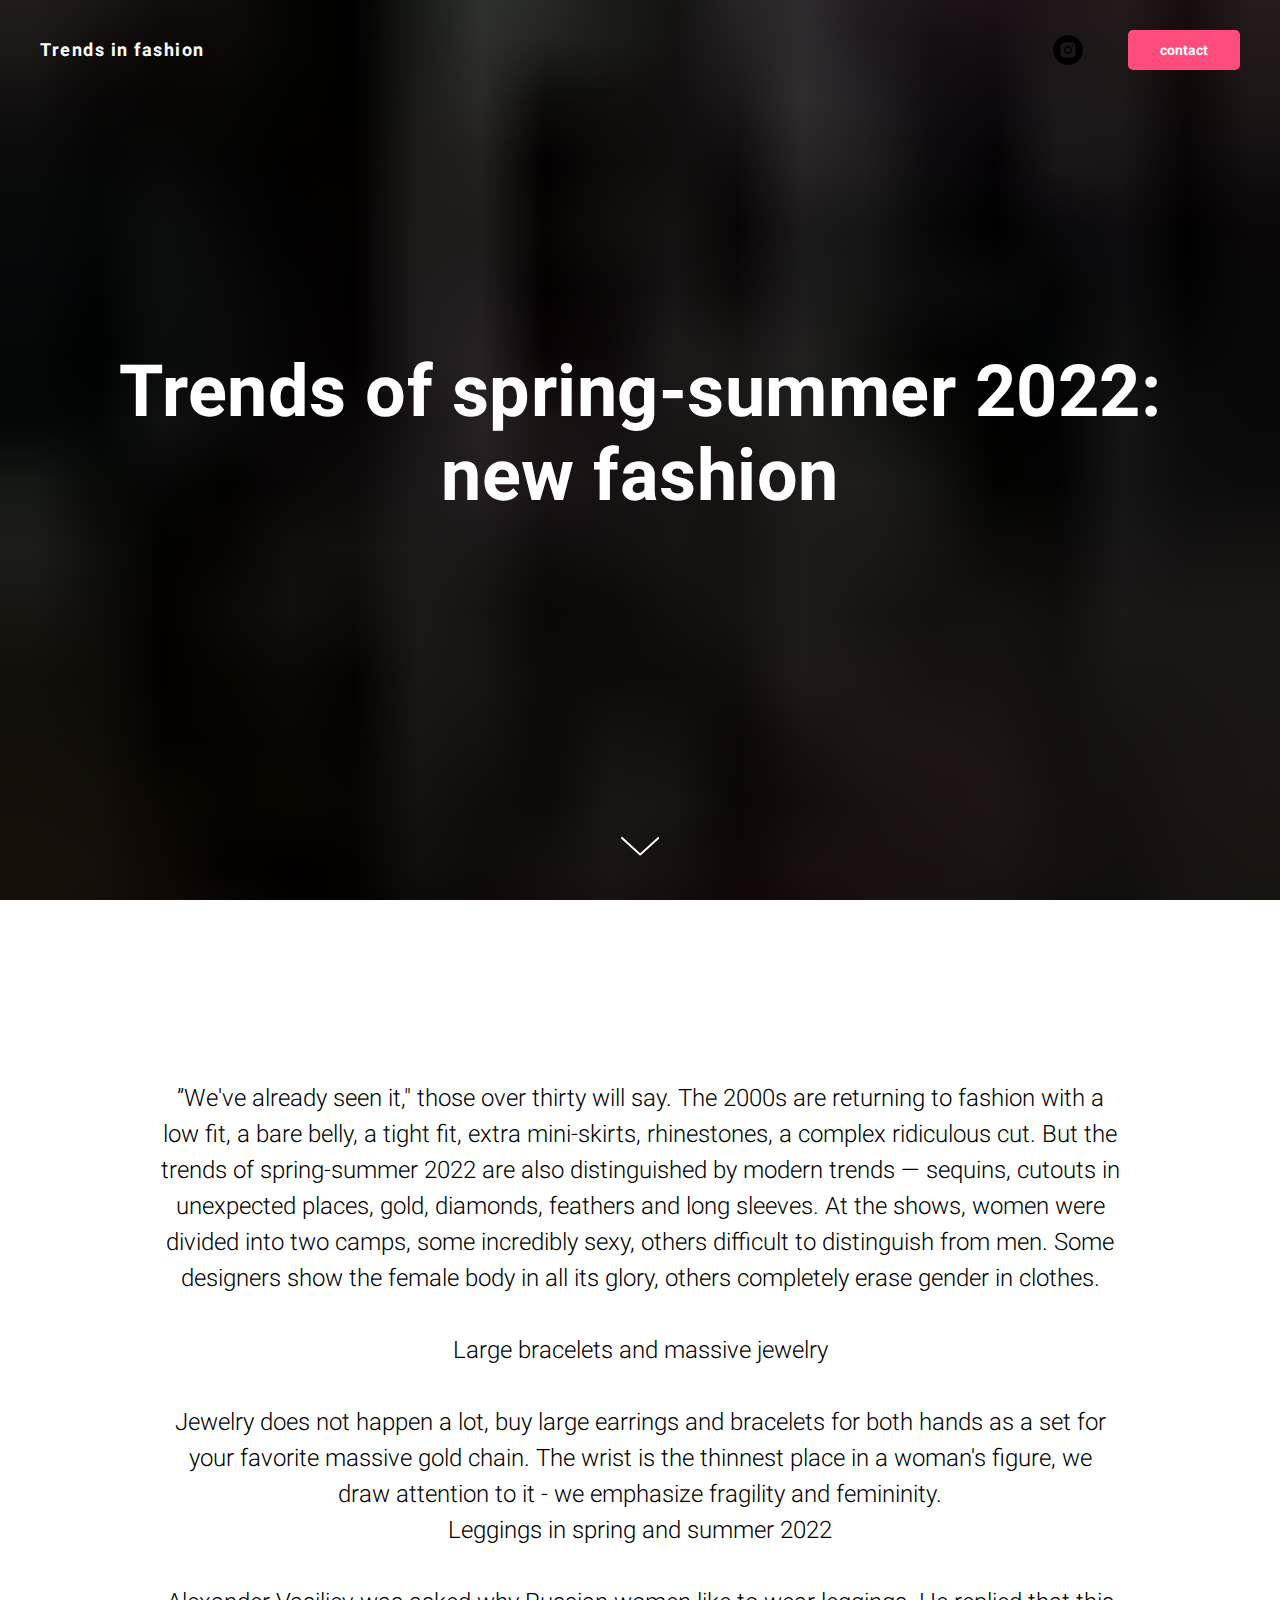
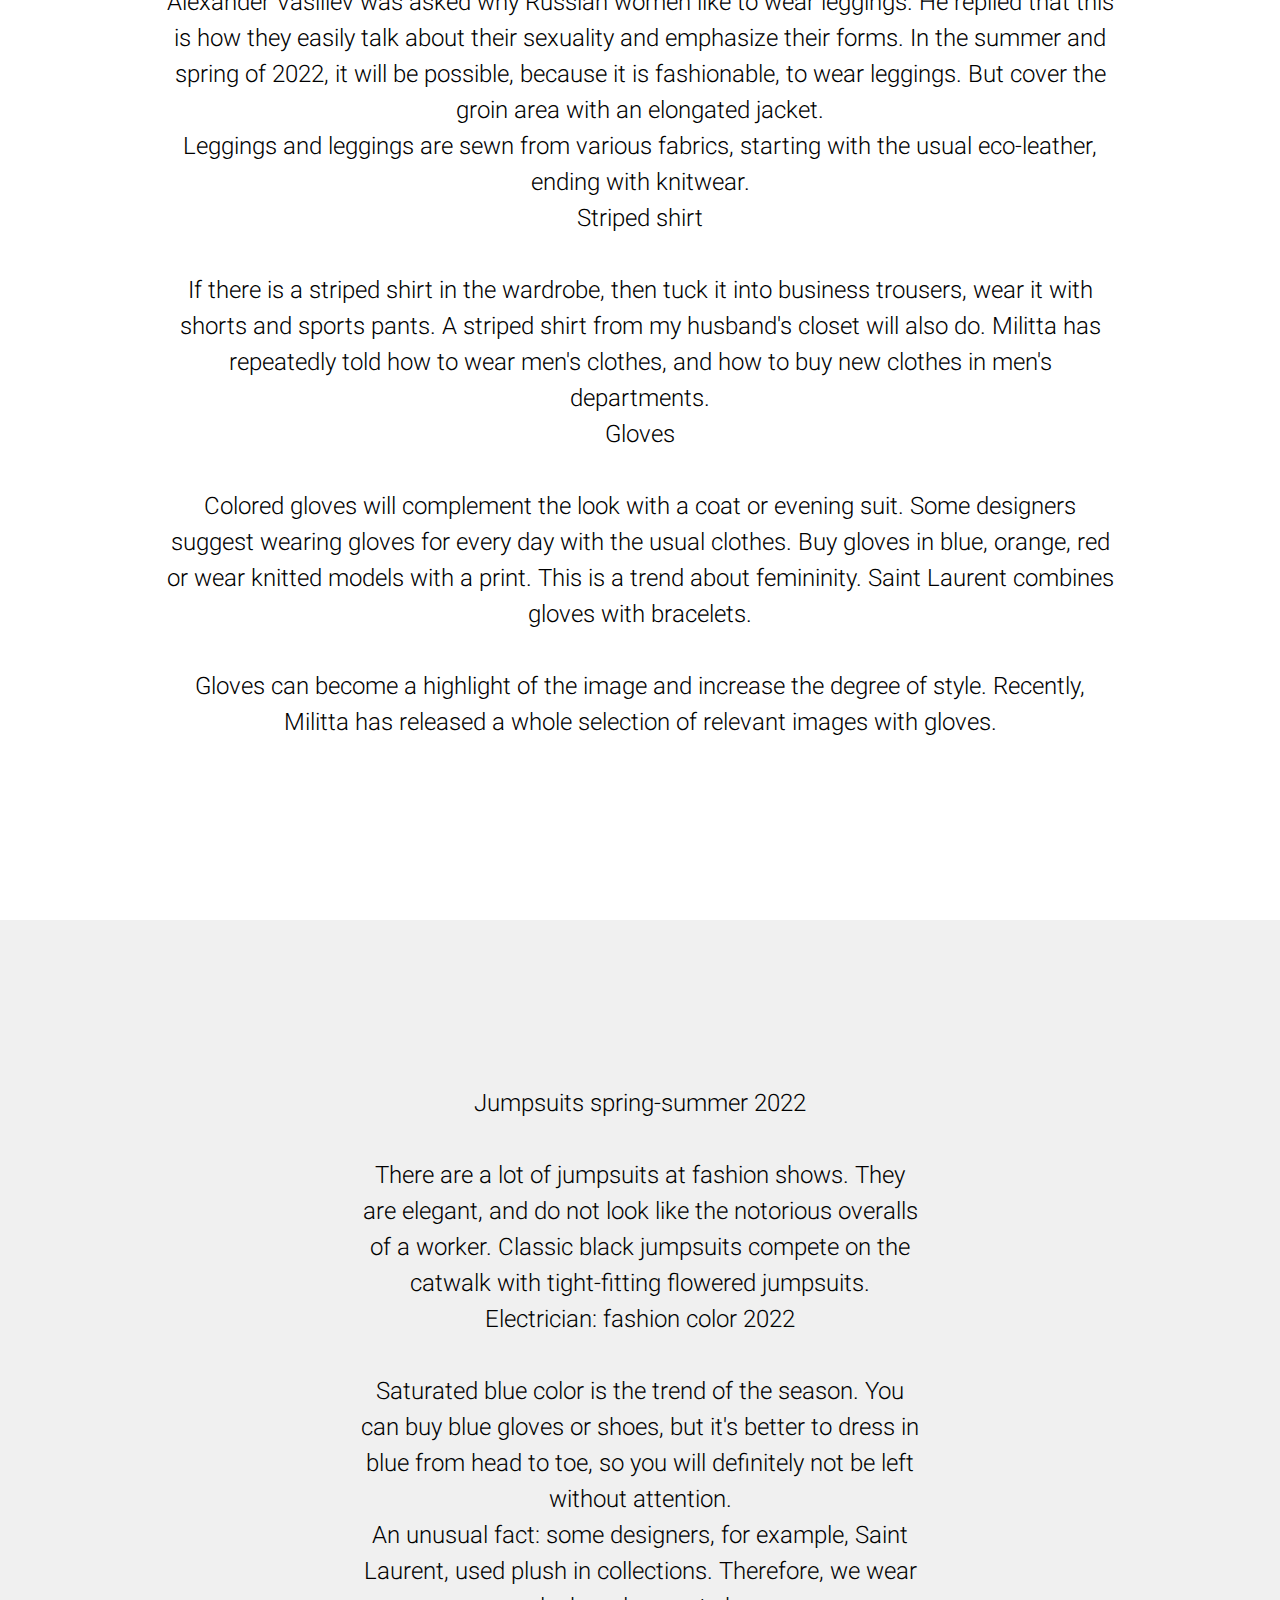
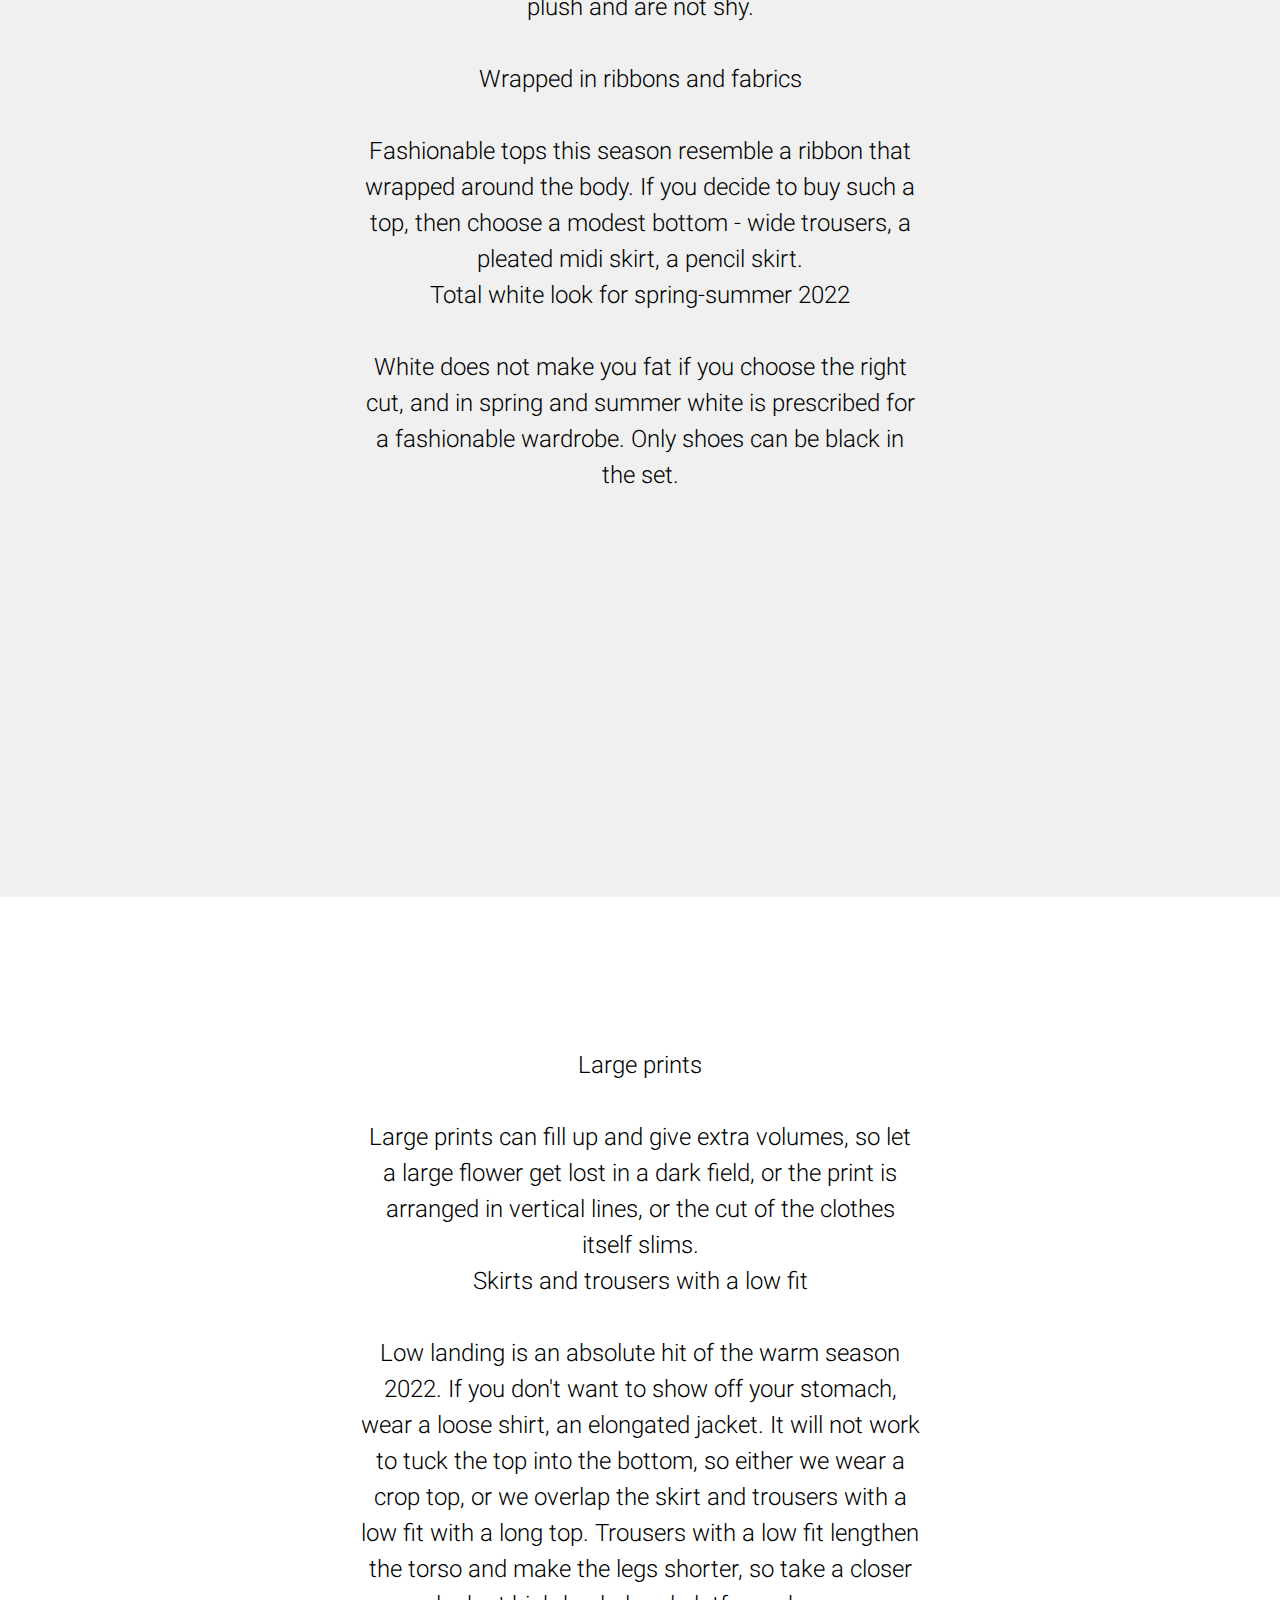
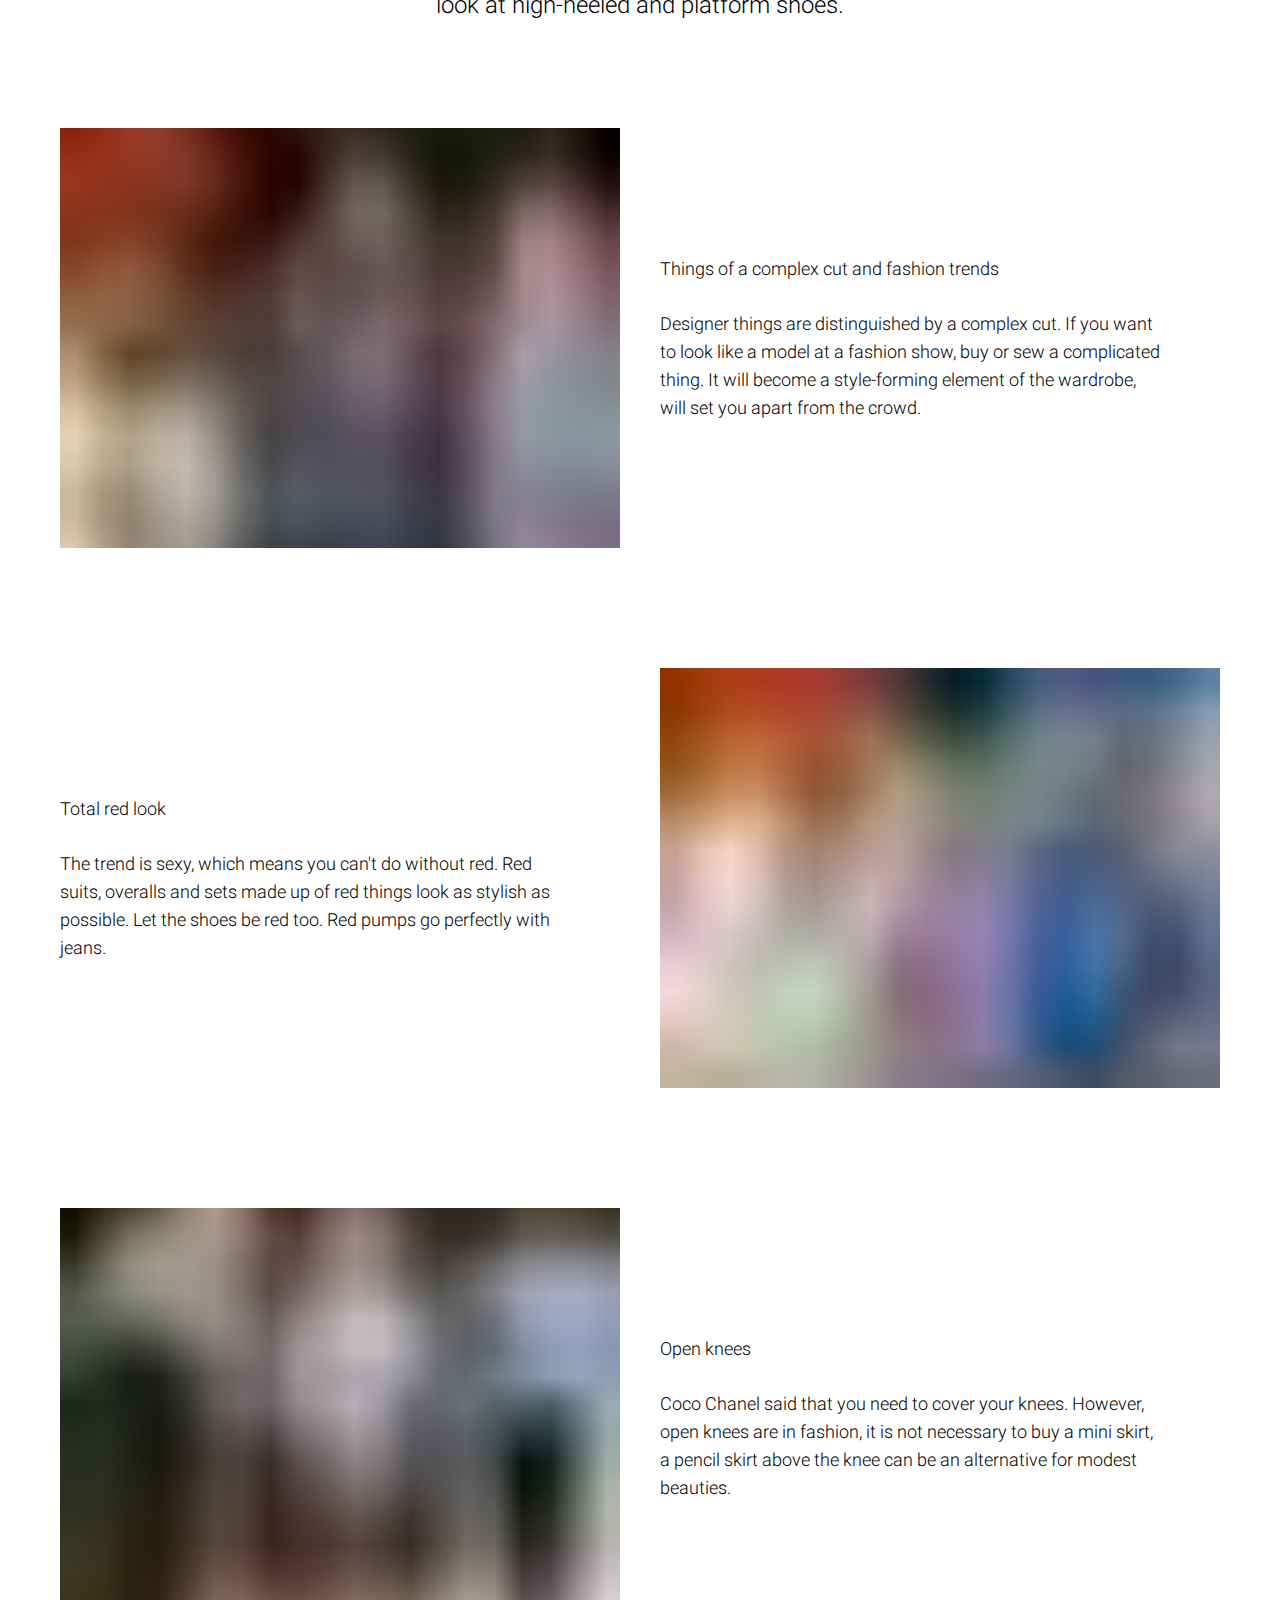
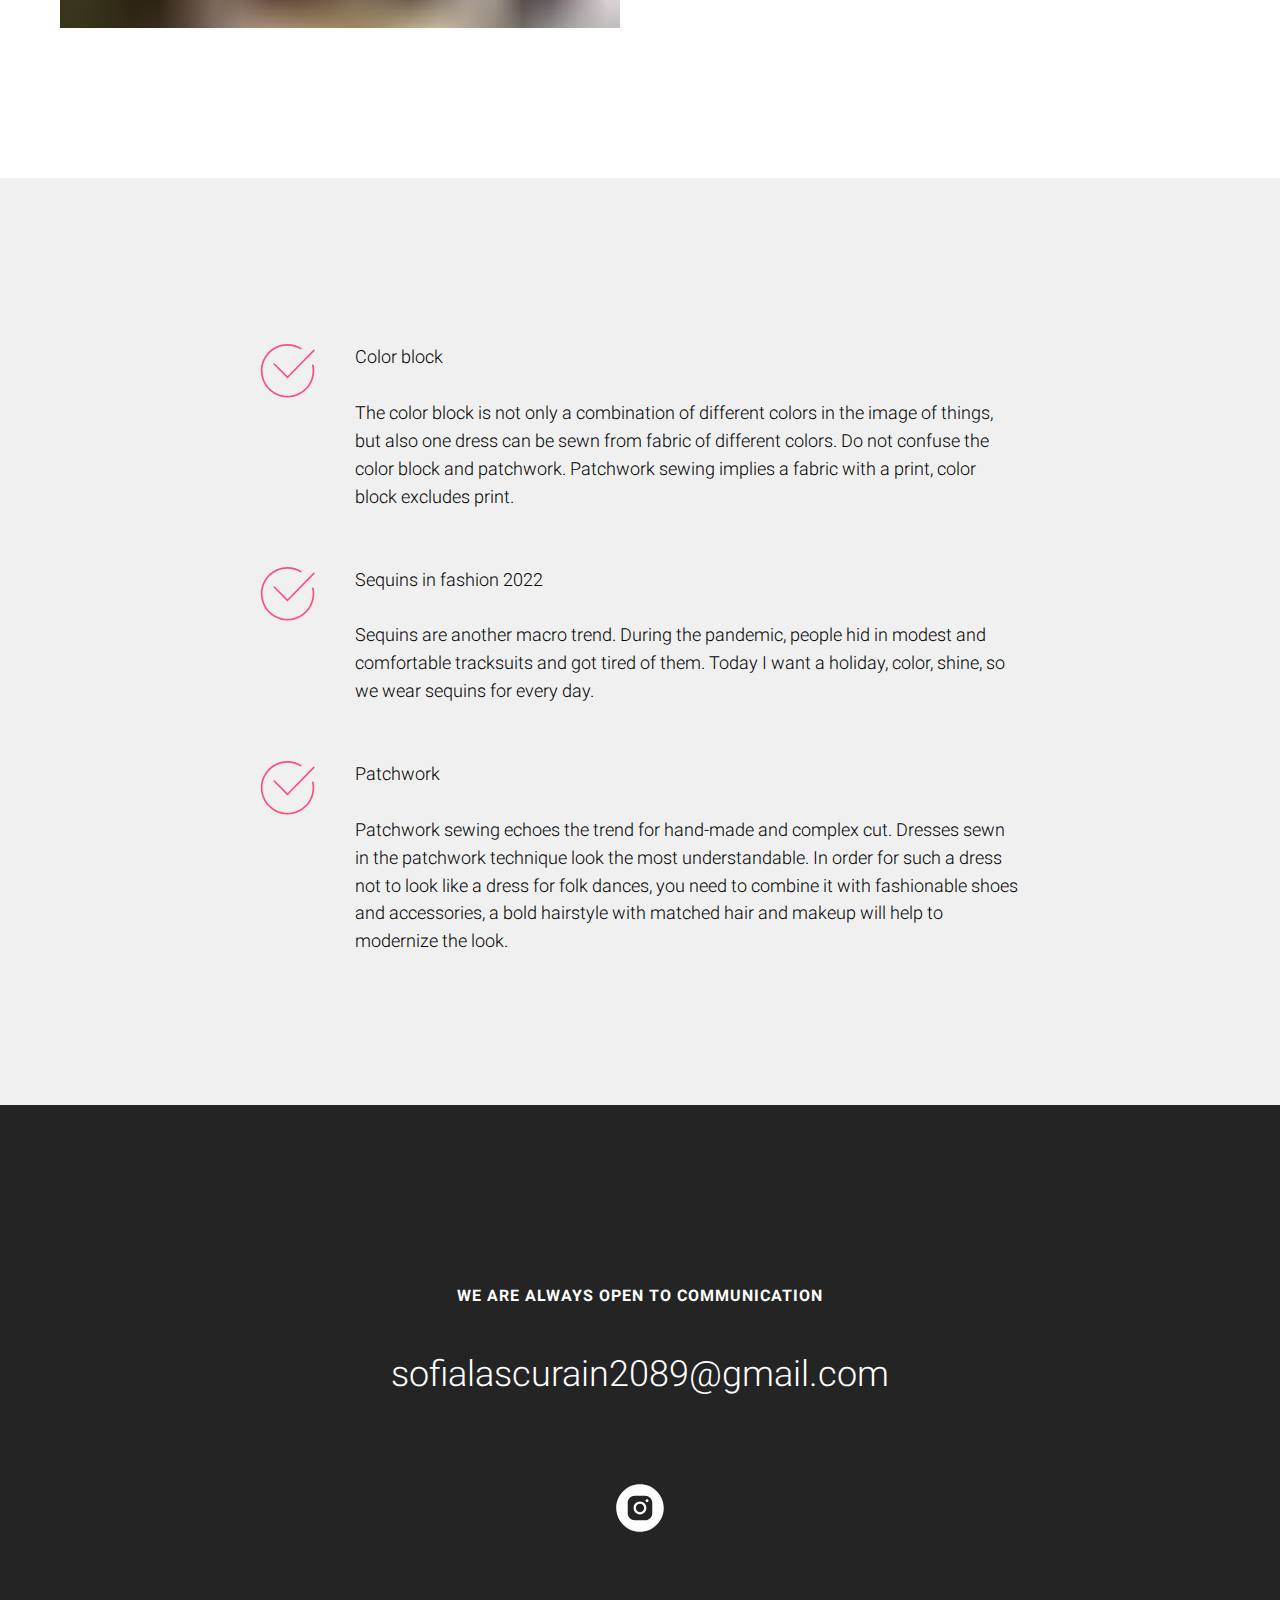
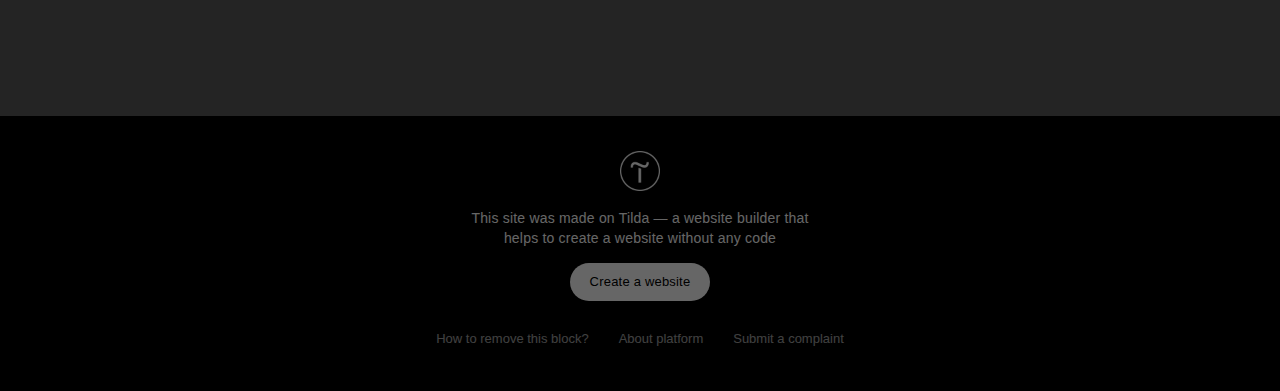
<file: index.html>
<!DOCTYPE html><html><head><script src="[data-uri]"></script><meta charset="UTF-8"><meta http-equiv="Content-Type" content="text/html; charset=UTF-8"><meta name="viewport" content="width=device-width, initial-scale=1.0"><!--metatextblock--><title>Консалтинговое агентство</title><meta name="description" content="Пример того, как можно рассказать о компании"><meta property="og:url" content="http://project3884421.tilda.ws/page26279532.html"><meta property="og:title" content="Консалтинговое агентство"><meta property="og:description" content="Пример того, как можно рассказать о компании"><meta property="og:type" content="website"><meta property="og:image" content="https://static.tildacdn.info/tild6564-6563-4634-b936-366339336464/-/resize/504x/1634897108_3.jpeg"><link rel="canonical" href="http://project3884421.tilda.ws/page26279532.html"><!--/metatextblock--><meta property="fb:app_id" content="257953674358265"><meta name="format-detection" content="telephone=no"><meta http-equiv="x-dns-prefetch-control" content="on"><meta name="robots" content="nofollow"><link rel="shortcut icon" href="tildafavicon.ico" type="image/x-icon"><!-- Assets --><script type="text/javascript" async="" id="tildastatscript" src="tilda-stat-1.0.min.js"></script><script src="tilda-fallback-1.0.min.js" charset="utf-8" async=""></script><link rel="stylesheet" href="tilda-grid-3.0.min.css" type="text/css" media="all" onerror="this.loaderr='y';"><link rel="stylesheet" href="tilda-blocks-2.14.css" type="text/css" media="all" onerror="this.loaderr='y';"><link href="css2.css" rel="stylesheet"><link rel="stylesheet" href="tilda-animation-1.0.min.css" type="text/css" media="all" onerror="this.loaderr='y';"><link rel="stylesheet" href="tilda-menusub-1.0.min.css" type="text/css" media="all" onload="this.media='all';" onerror="this.loaderr='y';"><noscript><link rel="stylesheet" href="tilda-menusub-1.0.min.css" type="text/css" media="all"></noscript><link rel="stylesheet" href="tilda-cover-1.0.min.css" type="text/css" media="all" onerror="this.loaderr='y';"><script src="jquery-1.10.2.min.js" onerror="this.loaderr='y';"></script><script src="tilda-scripts-3.0.min.js" onerror="this.loaderr='y';"></script><script src="tilda-blocks-2.7.js" onerror="this.loaderr='y';"></script><script src="lazyload-1.3.min.js" charset="utf-8" async="" onerror="this.loaderr='y';"></script><script src="tilda-animation-1.0.min.js" charset="utf-8" async="" onerror="this.loaderr='y';"></script><script src="tilda-cover-1.0.min.js" charset="utf-8" async="" onerror="this.loaderr='y';"></script><script src="tilda-events-1.0.min.js" charset="utf-8" async="" onerror="this.loaderr='y';"></script><script src="tilda-menusub-1.0.min.js" charset="utf-8" async="" onerror="this.loaderr='y';"></script><script type="text/javascript">window.dataLayer = window.dataLayer || [];</script><script type="text/javascript">(function () {
if((/bot|google|yandex|baidu|bing|msn|duckduckbot|teoma|slurp|crawler|spider|robot|crawling|facebook/i.test(navigator.userAgent))===false && typeof(sessionStorage)!='undefined' && sessionStorage.getItem('visited')!=='y' && document.visibilityState){	var style=document.createElement('style');	style.type='text/css';	style.innerHTML='@media screen and (min-width: 980px) {.t-records {opacity: 0;}.t-records_animated {-webkit-transition: opacity ease-in-out .2s;-moz-transition: opacity ease-in-out .2s;-o-transition: opacity ease-in-out .2s;transition: opacity ease-in-out .2s;}.t-records.t-records_visible {opacity: 1;}}';	document.getElementsByTagName('head')[0].appendChild(style);	function t_setvisRecs(){	var alr=document.querySelectorAll('.t-records');	Array.prototype.forEach.call(alr, function(el) {	el.classList.add("t-records_animated");	});	setTimeout(function () {	Array.prototype.forEach.call(alr, function(el) {	el.classList.add("t-records_visible");	});	sessionStorage.setItem("visited", "y");	}, 400);	}	document.addEventListener('DOMContentLoaded', t_setvisRecs);
}
})();</script><style type="text/css">@media screen and (min-width: 980px) {.t-records {opacity: 0;}.t-records_animated {-webkit-transition: opacity ease-in-out .2s;-moz-transition: opacity ease-in-out .2s;-o-transition: opacity ease-in-out .2s;transition: opacity ease-in-out .2s;}.t-records.t-records_visible {opacity: 1;}}</style></head><body class="t-body" style="margin: 0px;"><!--allrecords--><div id="allrecords" class="t-records t-records_animated t-records_visible" data-hook="blocks-collection-content-node" data-tilda-project-id="3884421" data-tilda-page-id="26279532" data-tilda-formskey="69d74cc1b53d6b9632f5daf0e6f19916" data-tilda-lazy="yes"><div id="rec424119270" class="r t-rec" style=" " data-animationappear="off" data-record-type="257"><!-- T228 --><div id="nav424119270marker"></div> <div class="t228__mobile"> <div class="t228__mobile_container"> <div class="t228__mobile_text t-name t-name_md" field="text">&nbsp;</div> <div class="t228__burger"> <span></span> <span></span> <span></span> <span></span> </div> </div> </div><div id="nav424119270" class="t228 t228__hidden t228__positionabsolute " style="background-color: rgba(0,0,0,0.0); height:100px; " data-bgcolor-hex="#000000" data-bgcolor-rgba="rgba(0,0,0,0.0)" data-navmarker="nav424119270marker" data-appearoffset="" data-bgopacity-two="" data-menushadow="" data-bgopacity="0.0" data-menu-items-align="right" data-menu="yes"> <div class="t228__maincontainer " style="height:100px;"> <div class="t228__padding40px"></div> <div class="t228__leftside"> <div class="t228__leftcontainer"> <a href="https://www.instagram.com/sofialascurain/?hl=en" style="color:#ffffff;font-size:18px;font-weight:700;letter-spacing:1.5px;"><div class="t228__logo t-title" field="title" style="color:#ffffff;font-size:18px;font-weight:700;letter-spacing:1.5px;">Trends in fashion</div></a> </div> </div> <div class="t228__centerside t228__menualign_right"> </div> <div class="t228__rightside"> <div class="t228__rightcontainer"> <div class="t228__right_social_links"> <div class="t228__right_social_links_wrap"> <div class="t228__right_social_links_item"><a href="https://www.instagram.com/sofialascurain/?hl=en" target="_blank" rel="noopener"> <svg version="1.1" id="Layer_1" xmlns="http://www.w3.org/2000/svg" xmlns:xlink="http://www.w3.org/1999/xlink" x="0px" y="0px" width="30px" height="30px" viewBox="0 0 30 30" xml:space="preserve"><desc>Instagram</desc><path d="M15,11.014 C12.801,11.014 11.015,12.797 11.015,15 C11.015,17.202 12.802,18.987 15,18.987 C17.199,18.987 18.987,17.202 18.987,15 C18.987,12.797 17.199,11.014 15,11.014 L15,11.014 Z M15,17.606 C13.556,17.606 12.393,16.439 12.393,15 C12.393,13.561 13.556,12.394 15,12.394 C16.429,12.394 17.607,13.561 17.607,15 C17.607,16.439 16.444,17.606 15,17.606 L15,17.606 Z"></path><path d="M19.385,9.556 C18.872,9.556 18.465,9.964 18.465,10.477 C18.465,10.989 18.872,11.396 19.385,11.396 C19.898,11.396 20.306,10.989 20.306,10.477 C20.306,9.964 19.897,9.556 19.385,9.556 L19.385,9.556 Z"></path><path d="M15.002,0.15 C6.798,0.15 0.149,6.797 0.149,15 C0.149,23.201 6.798,29.85 15.002,29.85 C23.201,29.85 29.852,23.202 29.852,15 C29.852,6.797 23.201,0.15 15.002,0.15 L15.002,0.15 Z M22.666,18.265 C22.666,20.688 20.687,22.666 18.25,22.666 L11.75,22.666 C9.312,22.666 7.333,20.687 7.333,18.28 L7.333,11.734 C7.333,9.312 9.311,7.334 11.75,7.334 L18.25,7.334 C20.688,7.334 22.666,9.312 22.666,11.734 L22.666,18.265 L22.666,18.265 Z"></path></svg></a></div> </div></div> <div class="t228__right_buttons"><div class="t228__right_buttons_wrap"><div class="t228__right_buttons_but"><a href="https://www.instagram.com/sofialascurain/?hl=en" target="" class="t-btn " style="color:#ffffff;background-color:#ff4c7c;border-radius:5px; -moz-border-radius:5px; -webkit-border-radius:5px;"><table style="width:100%; height:100%;"><tbody><tr><td>contact</td></tr></tbody></table></a></div> </div></div> </div> </div> <div class="t228__padding40px"></div> </div></div><style>@media screen and (max-width: 980px) {
#rec424119270 .t228 { position: static;
}
}</style><script>$(window).on('resize', function() { t228_setBg('424119270');
});
$(document).ready(function() { t228_highlight(); if (typeof t228__init === 'function') { t228__init('424119270'); } t228_setBg('424119270'); t228_createMobileMenu('424119270');
});</script><!--[if IE 8]><style>#rec424119270 .t228 { filter: progid:DXImageTransform.Microsoft.gradient(startColorStr='#D9000000', endColorstr='#D9000000');
}</style><![endif]--><style>#rec424119270 .t-btn:not(.t-animate_no-hover):hover{ background-color: #ffffff !important; color: #ff4c7c !important;	}	#rec424119270 .t-btn:not(.t-animate_no-hover){ -webkit-transition: background-color 0.2s ease-in-out, color 0.2s ease-in-out, border-color 0.2s ease-in-out, box-shadow 0.2s ease-in-out; transition: background-color 0.2s ease-in-out, color 0.2s ease-in-out, border-color 0.2s ease-in-out, box-shadow 0.2s ease-in-out;	}	#rec424119270 .t-btntext:not(.t-animate_no-hover):hover{ color: #ff4c7c !important;	}</style><style>#rec424119270 .t-menu__link-item{	}
@supports (overflow:-webkit-marquee) and (justify-content:inherit)
{ #rec424119270 .t-menu__link-item, #rec424119270 .t-menu__link-item.t-active { opacity: 1 !important; }
}</style><script type="text/javascript"> $(document).ready(function() { setTimeout(function(){ t_onFuncLoad('t_menusub_init', function() { t_menusub_init('424119270'); }); }, 500); });</script><style>@media screen and (max-width: 980px) { #rec424119270 .t-menusub__menu .t-menusub__link-item { color:#ffffff !important; } #rec424119270 .t-menusub__menu .t-menusub__link-item.t-active { color:#ffffff !important; }
}</style></div><div id="rec424119271" class="r t-rec" style=" " data-animationappear="off" data-record-type="18"><!-- cover --><div class="t-cover" id="recorddiv424119271" bgimgfield="img" style="height:100vh; background-image:url(&quot;1634897108_3.jpeg&quot;);"><div class="t-cover__carrier loaded" id="coverCarry424119271" data-content-cover-id="424119271" data-content-cover-bg="https://static.tildacdn.info/tild6564-6563-4634-b936-366339336464/1634897108_3.jpeg" data-content-cover-height="100vh" data-content-cover-parallax="" style="height: 100vh; background-attachment: scroll; background-position: center bottom; transform: initial; background-image: url(&quot;1634897108_3-1.jpeg&quot;);"></div> <div class="t-cover__filter" style="height:100vh;background-image: -moz-linear-gradient(top, rgba(0,0,0,0.80), rgba(0,0,0,0.90));background-image: -webkit-linear-gradient(top, rgba(0,0,0,0.80), rgba(0,0,0,0.90));background-image: -o-linear-gradient(top, rgba(0,0,0,0.80), rgba(0,0,0,0.90));background-image: -ms-linear-gradient(top, rgba(0,0,0,0.80), rgba(0,0,0,0.90));background-image: linear-gradient(top, rgba(0,0,0,0.80), rgba(0,0,0,0.90));filter: progid:DXImageTransform.Microsoft.gradient(startColorStr='#33000000', endColorstr='#19000000');"></div><div class="t-container"> <div class="t-col t-col_12 "><div class="t-cover__wrapper t-valign_middle" style="height:100vh;"> <div class="t001 t-align_center"> <div class="t001__wrapper" data-hook-content="covercontent"> <div class="t001__title t-title t-title_xl t-animate t-animate_started" data-animate-style="fadeinup" data-animate-group="yes" style="transition-delay: 0s;" field="title">Trends of spring-summer 2022: new fashion</div> <span class="space"></span> </div> </div> </div> </div> </div> <!-- arrow --> <div class="t-cover__arrow"><div class="t-cover__arrow-wrapper t-cover__arrow-wrapper_animated"><div class="t-cover__arrow_mobile"><svg class="t-cover__arrow-svg" style="fill:#ffffff;" x="0px" y="0px" width="38.417px" height="18.592px" viewBox="0 0 38.417 18.592"><g><path d="M19.208,18.592c-0.241,0-0.483-0.087-0.673-0.261L0.327,1.74c-0.408-0.372-0.438-1.004-0.066-1.413c0.372-0.409,1.004-0.439,1.413-0.066L19.208,16.24L36.743,0.261c0.411-0.372,1.042-0.342,1.413,0.066c0.372,0.408,0.343,1.041-0.065,1.413L19.881,18.332C19.691,18.505,19.449,18.592,19.208,18.592z"></path></g></svg></div></div></div> <!-- arrow --> </div> </div><div id="rec424119272" class="r t-rec r_showed r_anim" style=" " data-record-type="215"><a name="about" style="font-size:0;"></a></div><div id="rec424119273" class="r t-rec t-rec_pt_180 t-rec_pb_180 r_showed r_anim" style="padding-top:180px;padding-bottom:180px; " data-record-type="467"><!-- T467 --><div class="t467"> <div class="t-container t-align_center"> <div class="t-col t-col_10 t-prefix_1"> <div class="t467__descr t-descr t-descr_xl t-margin_auto" field="descr" style="">”We've already seen it," those over thirty will say. The 2000s are returning to fashion with a low fit, a bare belly, a tight fit, extra mini-skirts, rhinestones, a complex ridiculous cut. But the trends of spring-summer 2022 are also distinguished by modern trends — sequins, cutouts in unexpected places, gold, diamonds, feathers and long sleeves. At the shows, women were divided into two camps, some incredibly sexy, others difficult to distinguish from men. Some designers show the female body in all its glory, others completely erase gender in clothes.<br><br>Large bracelets and massive jewelry<br><br>Jewelry does not happen a lot, buy large earrings and bracelets for both hands as a set for your favorite massive gold chain. The wrist is the thinnest place in a woman's figure, we draw attention to it - we emphasize fragility and femininity.<br>Leggings in spring and summer 2022<br><br>Alexander Vasiliev was asked why Russian women like to wear leggings. He replied that this is how they easily talk about their sexuality and emphasize their forms. In the summer and spring of 2022, it will be possible, because it is fashionable, to wear leggings. But cover the groin area with an elongated jacket.<br>Leggings and leggings are sewn from various fabrics, starting with the usual eco-leather, ending with knitwear.<br>Striped shirt<br><br>If there is a striped shirt in the wardrobe, then tuck it into business trousers, wear it with shorts and sports pants. A striped shirt from my husband's closet will also do. Militta has repeatedly told how to wear men's clothes, and how to buy new clothes in men's departments.<br>Gloves<br><br>Colored gloves will complement the look with a coat or evening suit. Some designers suggest wearing gloves for every day with the usual clothes. Buy gloves in blue, orange, red or wear knitted models with a print. This is a trend about femininity. Saint Laurent combines gloves with bracelets.<br><br>Gloves can become a highlight of the image and increase the degree of style. Recently, Militta has released a whole selection of relevant images with gloves.</div> </div> </div></div></div><div id="rec424119274" class="r t-rec t-rec_pt_165 t-rec_pb_195" style="padding-top:165px;padding-bottom:195px;background-color:#f0f0f0; " data-record-type="490" data-bg-color="#f0f0f0" data-animationappear="off"><!-- t490 --><div class="t490"><div class="t-section__container t-container"><div class="t-col t-col_12"><div class="t-section__topwrapper t-align_center"><div class="t-section__descr t-descr t-descr_xl t-margin_auto" field="bdescr">Jumpsuits spring-summer 2022<br><br>There are a lot of jumpsuits at fashion shows. They are elegant, and do not look like the notorious overalls of a worker. Classic black jumpsuits compete on the catwalk with tight-fitting flowered jumpsuits.<br>Electrician: fashion color 2022<br><br>Saturated blue color is the trend of the season. You can buy blue gloves or shoes, but it's better to dress in blue from head to toe, so you will definitely not be left without attention.<br>An unusual fact: some designers, for example, Saint Laurent, used plush in collections. Therefore, we wear plush and are not shy.<br><br>Wrapped in ribbons and fabrics<br><br>Fashionable tops this season resemble a ribbon that wrapped around the body. If you decide to buy such a top, then choose a modest bottom - wide trousers, a pleated midi skirt, a pencil skirt.<br>Total white look for spring-summer 2022<br><br>White does not make you fat if you choose the right cut, and in spring and summer white is prescribed for a fashionable wardrobe. Only shoes can be black in the set.</div></div></div></div><div class="t-container"> <div class="t490__col t-col t-col_4 t-align_center t-item"> <img src="1634897098_11.jpeg.png" data-original="https://static.tildacdn.info/tild6266-3537-4133-b138-396265616639/1634897098_11.jpeg" class="t490__img t-img" imgfield="li_img__1476968690512" style="width:80px;"> <div class="t490__wrappercenter "> </div> </div> <div class="t490__col t-col t-col_4 t-align_center t-item"> <img src="1634897108_7.jpeg.png" data-original="https://static.tildacdn.info/tild3461-6136-4531-b833-323434633130/1634897108_7.jpeg" class="t490__img t-img" imgfield="li_img__1476968700508" style="width:80px;"> <div class="t490__wrappercenter "> </div> </div> <div class="t490__col t-col t-col_4 t-align_center t-item"> <img src="1634897193_12.jpeg.png" data-original="https://static.tildacdn.info/tild6538-6132-4036-b730-396539343135/1634897193_12.jpeg" class="t490__img t-img" imgfield="li_img__1476968722790" style="width:80px;"> <div class="t490__wrappercenter "> </div> </div></div></div></div><div id="rec424119276" class="r t-rec t-rec_pt_150 t-rec_pb_150" style="padding-top:150px;padding-bottom:150px;background-color:#ffffff; " data-record-type="509" data-bg-color="#ffffff" data-animationappear="off"><!-- t509 --><div class="t509"><div class="t-section__container t-container"><div class="t-col t-col_12"><div class="t-section__topwrapper t-align_center"><div class="t-section__descr t-descr t-descr_xl t-margin_auto" field="bdescr">Large prints<br><br>Large prints can fill up and give extra volumes, so let a large flower get lost in a dark field, or the print is arranged in vertical lines, or the cut of the clothes itself slims.<br>Skirts and trousers with a low fit<br><br>Low landing is an absolute hit of the warm season 2022. If you don't want to show off your stomach, wear a loose shirt, an elongated jacket. It will not work to tuck the top into the bottom, so either we wear a crop top, or we overlap the skirt and trousers with a low fit with a long top. Trousers with a low fit lengthen the torso and make the legs shorter, so take a closer look at high-heeled and platform shoes.</div></div></div></div><div class="t-container"><div class="t509__colwrapper t-col t-col_12 "> <div class="t509__col t-col t-col_6 t509__mobileimg"><div class="t509__blockimg t-bgimg" bgimgfield="li_img__1476897493817" data-original="https://static.tildacdn.info/tild6539-6434-4866-b735-633232313334/1634897120_13.jpeg" style="background-image: url(&quot;1634897120_13.jpeg&quot;); padding-bottom: 75%;" data-image-width="600" data-image-height="450px"></div></div><div class="t509__col t-col t-col_6 t509__leftcol t509__desktopimg"><div class="t509__imgwrapper" style="max-width:600px;"> <meta itemprop="image" content="https://static.tildacdn.info/tild6539-6434-4866-b735-633232313334/-/resizeb/20x/1634897120_13.jpeg"><div class="t509__blockimg t-bgimg" bgimgfield="li_img__1476897493817" data-original="https://static.tildacdn.info/tild6539-6434-4866-b735-633232313334/1634897120_13.jpeg" style="background-image: url(&quot;1634897120_13.jpeg&quot;); padding-bottom: 75%;" data-image-width="600" data-image-height="450px"></div></div></div><div class="t509__col t-col t-col_6 t509__rightcol"><div class="t509__textwrapper t-align_left" style="max-width: 500px; height: 420px;"><div class="t509__content t-valign_middle"><div class="t509__box"><div class="t509__descr t-descr t-descr_sm t-margin_auto" field="li_descr__1476897493817" style="">Things of a complex cut and fashion trends<br><br>Designer things are distinguished by a complex cut. If you want to look like a model at a fashion show, buy or sew a complicated thing. It will become a style-forming element of the wardrobe, will set you apart from the crowd.</div></div></div></div></div> <div class="t509__separator t-clear" style=""></div> <div class="t509__col t-col t-col_6 t509__mobileimg"><div class="t509__blockimg t-bgimg" bgimgfield="li_img__1481206097863" data-original="https://static.tildacdn.info/tild3561-3264-4633-b166-646637626439/1634897133_10.jpeg" style="background-image: url(&quot;1634897133_10.jpeg&quot;); padding-bottom: 75%;" data-image-width="600" data-image-height="450px"></div></div><div class="t509__col t-col t-col_6 t509__leftcol"><div class="t509__textwrapper t-align_left" style="max-width: 500px; height: 420px;"><div class="t509__content t-valign_middle"><div class="t509__box"><div class="t509__descr t-descr t-descr_sm t-margin_auto" field="li_descr__1481206097863" style="">Total red look<br><br>The trend is sexy, which means you can't do without red. Red suits, overalls and sets made up of red things look as stylish as possible. Let the shoes be red too. Red pumps go perfectly with jeans. </div></div></div></div></div><div class="t509__col t-col t-col_6 t509__rightcol t509__desktopimg"><div class="t509__imgwrapper" style="max-width:600px;"> <meta itemprop="image" content="https://static.tildacdn.info/tild3561-3264-4633-b166-646637626439/-/resizeb/20x/1634897133_10.jpeg"><div class="t509__blockimg t-bgimg" bgimgfield="li_img__1481206097863" data-original="https://static.tildacdn.info/tild3561-3264-4633-b166-646637626439/1634897133_10.jpeg" style="background-image: url(&quot;1634897133_10.jpeg&quot;); padding-bottom: 75%;" data-image-width="600" data-image-height="450px"></div></div></div> <div class="t509__separator t-clear" style=""></div> <div class="t509__col t-col t-col_6 t509__mobileimg"><div class="t509__blockimg t-bgimg" bgimgfield="li_img__1481206099920" data-original="https://static.tildacdn.info/tild6535-3265-4738-b833-386263633564/1634897140_4.jpeg" style="background-image: url(&quot;1634897140_4.jpeg&quot;); padding-bottom: 75%;" data-image-width="600" data-image-height="450px"></div></div><div class="t509__col t-col t-col_6 t509__leftcol t509__desktopimg"><div class="t509__imgwrapper" style="max-width:600px;"> <meta itemprop="image" content="https://static.tildacdn.info/tild6535-3265-4738-b833-386263633564/-/resizeb/20x/1634897140_4.jpeg"><div class="t509__blockimg t-bgimg" bgimgfield="li_img__1481206099920" data-original="https://static.tildacdn.info/tild6535-3265-4738-b833-386263633564/1634897140_4.jpeg" style="background-image: url(&quot;1634897140_4.jpeg&quot;); padding-bottom: 75%;" data-image-width="600" data-image-height="450px"></div></div></div><div class="t509__col t-col t-col_6 t509__rightcol"><div class="t509__textwrapper t-align_left" style="max-width: 500px; height: 420px;"><div class="t509__content t-valign_middle"><div class="t509__box"><div class="t509__descr t-descr t-descr_sm t-margin_auto" field="li_descr__1481206099920" style="">Open knees<br><br>Coco Chanel said that you need to cover your knees. However, open knees are in fashion, it is not necessary to buy a mini skirt, a pencil skirt above the knee can be an alternative for modest beauties.</div></div></div></div></div></div></div></div> <script type="text/javascript"> $(window).resize(function() { t509_setHeight('424119276'); }); $(document).ready(function() { t509_setHeight('424119276'); $('.t509').bind('displayChanged',function(){ t509_setHeight('424119276'); }); });</script></div><div id="rec424119277" class="r t-rec t-rec_pt_165 t-rec_pb_150" style="padding-top:165px;padding-bottom:150px;background-color:#f0f0f0; " data-record-type="508" data-bg-color="#f0f0f0" data-animationappear="off"><!-- t508 --><div class="t508"><div class="t-container"> <div class="t-col t-col_8 t-prefix_2 t-item"> <div class="t-cell t-valign_top"> <svg role="presentation" class="t508__checkmark" style="width:55px; height:55px;" fill="#ff4c7c" xmlns="http://www.w3.org/2000/svg" viewBox="0 0 100 100"><path d="M50.1 98.9c-26.7 0-48.5-21.8-48.5-48.5S23.4 1.9 50.1 1.9c8.9 0 17.5 2.4 25.1 7 .7.4.9 1.4.5 2.1-.4.7-1.4.9-2.1.5C66.5 7.2 58.4 5 50.1 5 25 4.9 4.6 25.3 4.6 50.4S25 95.9 50.1 95.9s45.5-20.4 45.5-45.5c0-3.2-.3-6.4-1-9.5-.2-.8.3-1.6 1.2-1.8.8-.2 1.6.3 1.8 1.2.7 3.3 1.1 6.7 1.1 10.1-.1 26.7-21.8 48.5-48.6 48.5z"></path><path d="M50.1 63.9c-.4 0-.8-.2-1.1-.4L24.8 39.2c-.6-.6-.6-1.5 0-2.1.6-.6 1.5-.6 2.1 0l23.2 23.2 46.8-48c.6-.6 1.5-.6 2.1 0 .6.6.6 1.5 0 2.1l-47.8 49c-.3.3-.7.5-1.1.5z"></path></svg> </div> <div class="t508__textwrapper t-cell t-valign_top" style=""> <div class="t-descr t-descr_sm" style="" field="li_descr__1476889049104">Color block<br><br>The color block is not only a combination of different colors in the image of things, but also one dress can be sewn from fabric of different colors. Do not confuse the color block and patchwork. Patchwork sewing implies a fabric with a print, color block excludes print.</div> </div> </div> <div class="t-clear t508__separator" style=""></div> <div class="t-col t-col_8 t-prefix_2 t-item"> <div class="t-cell t-valign_top"> <svg role="presentation" class="t508__checkmark" style="width:55px; height:55px;" fill="#ff4c7c" xmlns="http://www.w3.org/2000/svg" viewBox="0 0 100 100"><path d="M50.1 98.9c-26.7 0-48.5-21.8-48.5-48.5S23.4 1.9 50.1 1.9c8.9 0 17.5 2.4 25.1 7 .7.4.9 1.4.5 2.1-.4.7-1.4.9-2.1.5C66.5 7.2 58.4 5 50.1 5 25 4.9 4.6 25.3 4.6 50.4S25 95.9 50.1 95.9s45.5-20.4 45.5-45.5c0-3.2-.3-6.4-1-9.5-.2-.8.3-1.6 1.2-1.8.8-.2 1.6.3 1.8 1.2.7 3.3 1.1 6.7 1.1 10.1-.1 26.7-21.8 48.5-48.6 48.5z"></path><path d="M50.1 63.9c-.4 0-.8-.2-1.1-.4L24.8 39.2c-.6-.6-.6-1.5 0-2.1.6-.6 1.5-.6 2.1 0l23.2 23.2 46.8-48c.6-.6 1.5-.6 2.1 0 .6.6.6 1.5 0 2.1l-47.8 49c-.3.3-.7.5-1.1.5z"></path></svg> </div> <div class="t508__textwrapper t-cell t-valign_top" style=""> <div class="t-descr t-descr_sm" style="" field="li_descr__1476889075209">Sequins in fashion 2022<br><br>Sequins are another macro trend. During the pandemic, people hid in modest and comfortable tracksuits and got tired of them. Today I want a holiday, color, shine, so we wear sequins for every day. </div> </div> </div> <div class="t-clear t508__separator" style=""></div> <div class="t-col t-col_8 t-prefix_2 t-item"> <div class="t-cell t-valign_top"> <svg role="presentation" class="t508__checkmark" style="width:55px; height:55px;" fill="#ff4c7c" xmlns="http://www.w3.org/2000/svg" viewBox="0 0 100 100"><path d="M50.1 98.9c-26.7 0-48.5-21.8-48.5-48.5S23.4 1.9 50.1 1.9c8.9 0 17.5 2.4 25.1 7 .7.4.9 1.4.5 2.1-.4.7-1.4.9-2.1.5C66.5 7.2 58.4 5 50.1 5 25 4.9 4.6 25.3 4.6 50.4S25 95.9 50.1 95.9s45.5-20.4 45.5-45.5c0-3.2-.3-6.4-1-9.5-.2-.8.3-1.6 1.2-1.8.8-.2 1.6.3 1.8 1.2.7 3.3 1.1 6.7 1.1 10.1-.1 26.7-21.8 48.5-48.6 48.5z"></path><path d="M50.1 63.9c-.4 0-.8-.2-1.1-.4L24.8 39.2c-.6-.6-.6-1.5 0-2.1.6-.6 1.5-.6 2.1 0l23.2 23.2 46.8-48c.6-.6 1.5-.6 2.1 0 .6.6.6 1.5 0 2.1l-47.8 49c-.3.3-.7.5-1.1.5z"></path></svg> </div> <div class="t508__textwrapper t-cell t-valign_top" style=""> <div class="t-descr t-descr_sm" style="" field="li_descr__1476889079427">Patchwork<br><br>Patchwork sewing echoes the trend for hand-made and complex cut. Dresses sewn in the patchwork technique look the most understandable. In order for such a dress not to look like a dress for folk dances, you need to combine it with fashionable shoes and accessories, a bold hairstyle with matched hair and makeup will help to modernize the look. </div> </div> </div></div></div></div><div id="rec424119279" class="r t-rec t-rec_pt_180 t-rec_pb_180" style="padding-top:180px;padding-bottom:180px;background-color:#242424; " data-record-type="551" data-bg-color="#242424" data-animationappear="off"><!-- t551--><div class="t551"> <div class="t-container"> <div class="t-col t-col_6 t-prefix_3 t-align_center"> <div class="t551__title t-name t-name_xs" style="color:#ffffff;letter-spacing:1px;" field="title" data-animate-order="1">WE ARE ALWAYS OPEN TO COMMUNICATION</div> <div class="t551__contacts t-title t-title_xxs" style="color:#ffffff;font-weight:300;" field="text" data-animate-order="2" data-animate-delay="0.3">sofialascurain2089@gmail.com<br><br></div> <div class="t-sociallinks"> <div class="t-sociallinks__wrapper"> <div class="t-sociallinks__item"> <a href="https://www.instagram.com/sofialascurain/?hl=en" target="_blank" rel="noopener"> <svg class="t-sociallinks__svg" version="1.1" id="Layer_1" xmlns="http://www.w3.org/2000/svg" xmlns:xlink="http://www.w3.org/1999/xlink" width="48px" height="48px" viewBox="0 0 30 30" xml:space="preserve"><desc>Instagram</desc><path style="fill:#ffffff;" d="M15,11.014 C12.801,11.014 11.015,12.797 11.015,15 C11.015,17.202 12.802,18.987 15,18.987 C17.199,18.987 18.987,17.202 18.987,15 C18.987,12.797 17.199,11.014 15,11.014 L15,11.014 Z M15,17.606 C13.556,17.606 12.393,16.439 12.393,15 C12.393,13.561 13.556,12.394 15,12.394 C16.429,12.394 17.607,13.561 17.607,15 C17.607,16.439 16.444,17.606 15,17.606 L15,17.606 Z"></path><path style="fill:#ffffff;" d="M19.385,9.556 C18.872,9.556 18.465,9.964 18.465,10.477 C18.465,10.989 18.872,11.396 19.385,11.396 C19.898,11.396 20.306,10.989 20.306,10.477 C20.306,9.964 19.897,9.556 19.385,9.556 L19.385,9.556 Z"></path><path style="fill:#ffffff;" d="M15.002,0.15 C6.798,0.15 0.149,6.797 0.149,15 C0.149,23.201 6.798,29.85 15.002,29.85 C23.201,29.85 29.852,23.202 29.852,15 C29.852,6.797 23.201,0.15 15.002,0.15 L15.002,0.15 Z M22.666,18.265 C22.666,20.688 20.687,22.666 18.25,22.666 L11.75,22.666 C9.312,22.666 7.333,20.687 7.333,18.28 L7.333,11.734 C7.333,9.312 9.311,7.334 11.75,7.334 L18.25,7.334 C20.688,7.334 22.666,9.312 22.666,11.734 L22.666,18.265 L22.666,18.265 Z"></path></svg> </a> </div> </div></div> </div> </div></div></div></div><!--/allrecords--><!-- Tilda copyright. Don't remove this line --><div class="t-tildalabel t-tildalabel-free" id="tildacopy" data-tilda-sign="3884421#26279532" style="display: block !important; visibility: visible !important; position: relative !important; width: 100% !important; pointer-events: all !important; opacity: 1 !important; margin: 0 !important; z-index: 1 !important"><div class="t-tildalabel-free__main"><a href="https://tilda.cc/?upm=3884421" target="_blank" style="padding-bottom:12px; display: block;" rel="noopener"><img style="width:40px;" src="tildacopy.png"></a><div style="padding-bottom: 15px;">This site was made on <a href="https://tilda.cc/?upm=3884421" target="_blank" style="text-decoration: none; color:inherit;" rel="noopener">Tilda — a website builder</a> that helps to&nbsp;create a&nbsp;website without any code</div><a href="https://tilda.cc/registration/" target="_blank" style="display: inline-block; padding: 10px 20px; font-size: 13px; border-radius: 50px; background-color: #fff; color:#000; text-decoration: none;" rel="noopener">Create a website</a></div><div class="t-tildalabel-free__links-wr"><a class="t-tildalabel-free__txt-link" href="https://help.tilda.cc/white-label" target="_blank" rel="noopener">How to remove this block?</a><a class="t-tildalabel-free__txt-link" href="https://tilda.cc/?upm=3884421" target="_blank" rel="noopener">About platform</a><a class="t-tildalabel-free__txt-link" href="https://tilda.cc/abuse/" target="_blank" rel="noopener">Submit a complaint</a></div></div><!-- Stat --><script type="text/javascript">if (! window.mainTracker) { window.mainTracker = 'tilda'; }	window.tildastatcookie='no';	setTimeout(function(){	(function (d, w, k, o, g) { var n=d.getElementsByTagName(o)[0],s=d.createElement(o),f=function(){n.parentNode.insertBefore(s,n);}; s.type = "text/javascript"; s.async = true; s.key = k; s.id = "tildastatscript"; s.src=g; if (w.opera=="[object Opera]") {d.addEventListener("DOMContentLoaded", f, false);} else { f(); } })(document, window, '5d6e6d8adb64457bd749efafdf71c588','script','https://static.tildacdn.info/js/tilda-stat-1.0.min.js');	}, 2000);</script></body></html>
</file>
<file: tilda-blocks-2.14.css>
.t-body{margin:0}#allrecords{-webkit-font-smoothing:antialiased;background-color:none}#allrecords a{color:#ff8562;text-decoration:none}#allrecords a[href^=tel]{color:inherit;text-decoration:none}#allrecords ol{padding-left:22px}#allrecords ul{padding-left:20px}#allrecords b,#allrecords strong{font-weight:700}@media print{body,html{min-width:1200px;max-width:1200px;padding:0;margin:0 auto;border:none}}.t-text{font-family:'Roboto',Arial,sans-serif;font-weight:300;color:#000}.t-text_xs{font-size:15px;line-height:1.55}.t-text_sm{font-size:18px;line-height:1.55}.t-text_md{font-size:20px;line-height:1.55}.t-text_lg{font-size:22px;line-height:1.55}.t-text_weight_plus{font-weight:400}.t-text-impact{font-family:'Roboto',Arial,sans-serif;font-weight:300;color:#000}.t-text-impact_xs{font-size:26px;line-height:1.5}.t-text-impact_sm{font-size:32px;line-height:1.35}.t-text-impact_md{font-size:38px;line-height:1.35}.t-text-impact_lg{font-size:42px;line-height:1.23}.t-name{font-family:'Roboto',Arial,sans-serif;font-weight:600;color:#000}.t-name_xs{font-size:16px;line-height:1.35}.t-name_sm{font-size:18px;line-height:1.35}.t-name_md{font-size:20px;line-height:1.35}.t-name_lg{font-size:22px;line-height:1.35}.t-name_xl{font-size:24px;line-height:1.35}.t-heading{font-family:'Roboto',Arial,sans-serif;font-weight:600;color:#000}.t-heading_xs{font-size:26px;line-height:1.23}.t-heading_sm{font-size:28px;line-height:1.17}.t-heading_md{font-size:30px;line-height:1.17}.t-heading_lg{font-size:32px;line-height:1.17}.t-title{font-family:'Roboto',Arial,sans-serif;font-weight:600;color:#000}.t-title_xxs{font-size:36px;line-height:1.23}.t-title_xs{font-size:42px;line-height:1.23}.t-title_sm{font-size:48px;line-height:1.23}.t-title_md{font-size:52px;line-height:1.23}.t-title_lg{font-size:64px;line-height:1.23}.t-title_xl{font-size:72px;line-height:1.17}.t-title_xxl{font-size:82px;line-height:1.17}.t-descr{font-family:'Roboto',Arial,sans-serif;font-weight:300;color:#000}.t-descr_xxs{font-size:14px;line-height:1.55}.t-descr_xs{font-size:16px;line-height:1.55}.t-descr_sm{font-size:18px;line-height:1.55}.t-descr_md{font-size:20px;line-height:1.55}.t-descr_lg{font-size:22px;line-height:1.55}.t-descr_xl{font-size:24px;line-height:1.5}.t-descr_xxl{font-size:26px;line-height:1.45}.t-descr_xxxl{font-size:30px;line-height:1.45;letter-spacing:.45}.t-uptitle{font-family:'Roboto',Arial,sans-serif;font-weight:600;color:#000;letter-spacing:2.5px}.t-uptitle_xs{font-size:12px}.t-uptitle_sm{font-size:14px}.t-uptitle_md{font-size:16px}.t-uptitle_lg{font-size:18px}.t-uptitle_xl{font-size:20px;letter-spacing:2px}.t-uptitle_xxl{font-size:22px;letter-spacing:2px}.t-uptitle_xxxl{font-size:24px;letter-spacing:2px}@media screen and (max-width:1200px){.t-text_xs{font-size:14px}.t-text_sm{font-size:16px}.t-text_md{font-size:18px}.t-text_lg{font-size:20px}.t-text-impact_md{font-size:30px}.t-descr_xxs{font-size:12px}.t-descr_xs{font-size:14px}.t-descr_sm{font-size:16px}.t-descr_md{font-size:18px}.t-descr_lg{font-size:20px}.t-descr_xl{font-size:22px}.t-descr_xxl{font-size:22px}.t-descr_xxxl{font-size:26px}.t-uptitle_md{font-size:14px}.t-uptitle_lg{font-size:16px}.t-uptitle_xl{font-size:18px}.t-uptitle_xxl{font-size:20px}.t-uptitle_xxxl{font-size:22px}.t-title_xxs{font-size:32px}.t-title_xs{font-size:38px}.t-title_sm{font-size:44px}.t-title_md{font-size:48px}.t-title_lg{font-size:60px}.t-title_xl{font-size:68px}.t-title_xxl{font-size:78px}.t-name_xs{font-size:14px}.t-name_sm{font-size:16px}.t-name_md{font-size:18px}.t-name_lg{font-size:20px}.t-name_xl{font-size:22px}.t-heading_xs{font-size:24px}.t-heading_sm{font-size:26px}.t-heading_md{font-size:28px}.t-heading_lg{font-size:30px}}@media screen and (max-width:640px){.t-text_xs{font-size:12px;line-height:1.45}.t-text_sm{font-size:14px;line-height:1.45}.t-text_md{font-size:16px;line-height:1.45}.t-text_lg{font-size:18px;line-height:1.45}.t-text-impact_sm{font-size:22px}.t-text-impact_md{font-size:26px}.t-text-impact_lg{font-size:28px}.t-descr_xs{font-size:12px;line-height:1.45}.t-descr_sm{font-size:14px;line-height:1.45}.t-descr_md{font-size:16px;line-height:1.45}.t-descr_lg{font-size:18px;line-height:1.45}.t-descr_xl{font-size:20px;line-height:1.4}.t-descr_xxl{font-size:20px}.t-descr_xxxl{font-size:22px}.t-uptitle_xs{font-size:10px}.t-uptitle_sm{font-size:10px}.t-uptitle_md{font-size:12px}.t-uptitle_lg{font-size:14px}.t-uptitle_xl{font-size:16px}.t-uptitle_xxl{font-size:18px}.t-uptitle_xxxl{font-size:20px}.t-title_xxs{font-size:28px}.t-title_xs{font-size:30px}.t-title_sm{font-size:30px}.t-title_md{font-size:30px}.t-title_lg{font-size:30px}.t-title_xl{font-size:32px}.t-title_xxl{font-size:36px}.t-name_xs{font-size:12px}.t-name_sm{font-size:14px}.t-name_md{font-size:16px}.t-name_lg{font-size:18px}.t-name_xl{font-size:20px}.t-heading_xs{font-size:22px}.t-heading_sm{font-size:24px}.t-heading_md{font-size:24px}.t-heading_lg{font-size:26px}}@media screen and (max-width:480px){.t-title_xl{font-size:30px}.t-title_xxl{font-size:30px}}.t-records{-webkit-font_smoothing:antialiased;background-color:none}.t-records a{color:#ff8562;text-decoration:none}.t-records a[href^=tel]{color:inherit;text-decoration:none}.t-records ol{padding-left:22px;margin-top:0;margin-bottom:10px}.t-records ul{padding-left:20px;margin-top:0;margin-bottom:10px}.t-btn{display:inline-block;font-family:'Roboto',Arial,sans-serif;height:60px;border:0 none;font-size:16px;padding-left:60px;padding-right:60px;text-align:center;white-space:nowrap;vertical-align:middle;font-weight:700;background-image:none;cursor:pointer;-webkit-appearance:none;-webkit-user-select:none;-moz-user-select:none;-ms-user-select:none;-o-user-select:none;user-select:none;-webkit-box-sizing:border-box;-moz-box-sizing:border-box;box-sizing:border-box}.t-btn td{vertical-align:middle}.t-btn_sending{opacity:.5}@media screen and (max-width:640px){.t-btn{white-space:normal;padding-left:30px;padding-right:30px}}.t-btn_xs{height:35px;font-size:13px;padding-left:15px;padding-right:15px}.t-btn_sm{height:45px;font-size:14px;padding-left:30px;padding-right:30px}.t-btn_lg{height:60px;font-size:22px;padding-left:70px;padding-right:70px}.t-btn_xl{height:80px;font-size:26px;padding-left:80px;padding-right:80px}.t-btn_xxl{height:100px;font-size:30px;padding-left:90px;padding-right:90px}@media screen and (max-width:640px){.t-btn_sm{padding-left:20px;padding-right:20px}.t-btn_lg{font-size:18px;padding-left:40px;padding-right:40px}.t-btn_xl{font-size:22px;padding-left:50px;padding-right:50px}.t-btn_xxl{font-size:26px;padding-left:60px;padding-right:60px}}.t-btntext{font-family:'Roboto',Arial,sans-serif;color:#000;font-size:20px;line-height:1.55;font-weight:700;text-decoration:none;cursor:pointer;display:inline-block}.t-btntext_sm{font-size:16px}.t-btntext_lg{font-size:24px}.t-uppercase.t-btntext{font-size:16px}.t-uppercase.t-btntext_sm{font-size:14px}.t-uppercase.t-btntext_lg{font-size:20px}.t-btntext:after{content:"\00a0→";font-family:Arial,Helvetica,sans-serif}@media screen and (max-width:640px){.t-btntext_lg{font-size:20px}}@media screen and (max-width:1200px){.t-screenmin-1200px{display:none}}@media screen and (max-width:980px){.t-screenmin-980px{display:none}}@media screen and (max-width:640px){.t-screenmin-640px{display:none}}@media screen and (max-width:480px){.t-screenmin-480px{display:none}}@media screen and (max-width:320px){.t-screenmin-320px{display:none}}@media screen and (min-width:321px){.t-screenmax-320px{display:none}}@media screen and (min-width:481px){.t-screenmax-480px{display:none}}@media screen and (min-width:641px){.t-screenmax-640px{display:none}}@media screen and (min-width:981px){.t-screenmax-980px{display:none}}@media screen and (min-width:1201px){.t-screenmax-1200px{display:none}}.t-hidden{display:none}.t-opacity_50{filter:alpha(opacity=50);KHTMLOpacity:.5;MozOpacity:.5;opacity:.5}.t-opacity_70{filter:alpha(opacity=70);KHTMLOpacity:.7;MozOpacity:.7;opacity:.7}.t-uppercase{text-transform:uppercase}.t-align_center{text-align:center}.t-align_left{text-align:left}.t-align_right{text-align:right}.t-margin_auto{margin-left:auto;margin-right:auto}.t-valign_middle{vertical-align:middle}.t-valign_top{vertical-align:top}.t-valign_bottom{vertical-align:bottom}.t-margin_left_auto{margin-right:0;margin-left:auto}.t-tildalabel{background-color:#000;color:#fff;width:100%;height:70px;font-family:Arial;font-size:14px}.t-tildalabel:hover .t-tildalabel__wrapper{opacity:1}.t-tildalabel_white{background-color:#fff;color:#000}.t-tildalabel_gray{background-color:#eee;color:#000}.t-tildalabel__wrapper{display:table;height:30px;width:270px;margin:0 auto;padding-top:20px;opacity:.4}.t-tildalabel__txtleft{display:table-cell;width:120px;height:30px;vertical-align:middle;text-align:right;padding-right:12px;font-weight:300;font-size:12px}.t-tildalabel__wrapimg{display:table-cell;width:30px;height:30px;vertical-align:middle}.t-tildalabel__img{width:30px;height:30px;vertical-align:middle}.t-tildalabel__txtright{display:table-cell;width:120px;height:30px;vertical-align:middle;padding-left:12px;font-weight:500;letter-spacing:2px}.t-tildalabel__link{color:#fff;text-decoration:none;vertical-align:middle}.t-tildalabel_white .t-tildalabel__link,.t-tildalabel_gray .t-tildalabel__link{color:#000}.t-tildalabel-free{padding:35px 0 45px;height:auto;text-align:center}.t-tildalabel-free__main{max-width:340px;display:block;margin:0 auto;line-height:1.4;letter-spacing:.2px;color:inherit;opacity:.4}.t-tildalabel-free__links-wr{display:table;margin:30px auto 0}.t-tildalabel-free__txt-link{display:table-cell;padding:0 15px;font-size:13px;text-decoration:none;color:inherit;opacity:.25}.t-tildalabel-free__txt-link:hover,.t-tildalabel-free__main:hover{opacity:1}@media screen and (max-width:640px){.t-tildalabel-free__txt-link{display:block;padding:5px 30px}.t-tildalabel-free__main{opacity:.7}.t-tildalabel-free__txt-link{opacity:.4}}.clearfix:before,.clearfix:after{display:table;content:" "}.clearfix:after{clear:both}.center-block{display:block;margin-right:auto;margin-left:auto}.t-mbfix{opacity:.01;-webkit-transform:translateX(0);-ms-transform:translateX(0);transform:translateX(0);position:fixed;width:100%;height:500px;background-color:white;top:0;left:0;z-index:10000;-webkit-transition:all 0.1s ease;transition:all 0.1s ease}.t-mbfix_hide{-webkit-transform:translateX(3000px);-ms-transform:translateX(3000px);transform:translateX(3000px)}.r_anim{-webkit-transition:opacity 0.5s;transition:opacity 0.5s}.r_hidden{opacity:0}.r_showed{opacity:1}img:not([src]){visibility:hidden}.t-popup{display:none}.t-body_scroll-locked{position:fixed;left:0;width:100%;height:100%;overflow:hidden}.t-submit{font-family:'Roboto',Arial,sans-serif}.t-input{font-family:'Roboto',Arial,sans-serif}.t-input__vis-ph{font-family:'Roboto',Arial,sans-serif}.t-select{font-family:'Roboto',Arial,sans-serif}.t-form .uploadcare-widget-button{font-family:'Roboto',Arial,sans-serif}.t-input-error{font-family:'Roboto',Arial,sans-serif}.t-form__errorbox-wrapper{font-family:'Roboto',Arial,sans-serif}.t-form__errorbox-text{font-family:'Roboto',Arial,sans-serif}.t-form__errorbox-item{font-family:'Roboto',Arial,sans-serif}.t-form__successbox{font-family:'Roboto',Arial,sans-serif}.t-rec_pt_0{padding-top:0}.t-rec_pt_15{padding-top:15px}.t-rec_pt_30{padding-top:30px}.t-rec_pt_45{padding-top:45px}.t-rec_pt_60{padding-top:60px}.t-rec_pt_75{padding-top:75px}.t-rec_pt_90{padding-top:90px}.t-rec_pt_105{padding-top:105px}.t-rec_pt_120{padding-top:120px}.t-rec_pt_135{padding-top:135px}.t-rec_pt_150{padding-top:150px}.t-rec_pt_165{padding-top:165px}.t-rec_pt_180{padding-top:180px}.t-rec_pt_195{padding-top:195px}.t-rec_pt_210{padding-top:210px}.t-rec_pb_0{padding-bottom:0}.t-rec_pb_15{padding-bottom:15px}.t-rec_pb_30{padding-bottom:30px}.t-rec_pb_45{padding-bottom:45px}.t-rec_pb_60{padding-bottom:60px}.t-rec_pb_75{padding-bottom:75px}.t-rec_pb_90{padding-bottom:90px}.t-rec_pb_105{padding-bottom:105px}.t-rec_pb_120{padding-bottom:120px}.t-rec_pb_135{padding-bottom:135px}.t-rec_pb_150{padding-bottom:150px}.t-rec_pb_165{padding-bottom:165px}.t-rec_pb_180{padding-bottom:180px}.t-rec_pb_195{padding-bottom:195px}.t-rec_pb_210{padding-bottom:210px}@media screen and (max-width:480px){.t-rec_pt_0{padding-top:0}.t-rec_pt_15{padding-top:15px}.t-rec_pt_30{padding-top:30px}.t-rec_pt_45{padding-top:45px}.t-rec_pt_60{padding-top:60px}.t-rec_pt_75{padding-top:75px}.t-rec_pt_90{padding-top:90px}.t-rec_pt_105{padding-top:90px}.t-rec_pt_120{padding-top:90px!important}.t-rec_pt_135{padding-top:90px!important}.t-rec_pt_150{padding-top:90px!important}.t-rec_pt_165{padding-top:90px!important}.t-rec_pt_180{padding-top:120px!important}.t-rec_pt_195{padding-top:120px!important}.t-rec_pt_210{padding-top:120px!important}.t-rec_pb_0{padding-bottom:0}.t-rec_pb_15{padding-bottom:15px}.t-rec_pb_30{padding-bottom:30px}.t-rec_pb_45{padding-bottom:45px}.t-rec_pb_60{padding-bottom:60px}.t-rec_pb_75{padding-bottom:75px}.t-rec_pb_90{padding-bottom:90px}.t-rec_pb_105{padding-bottom:90px}.t-rec_pb_120{padding-bottom:90px!important}.t-rec_pb_135{padding-bottom:90px!important}.t-rec_pb_150{padding-bottom:90px!important}.t-rec_pb_165{padding-bottom:90px!important}.t-rec_pb_180{padding-bottom:120px!important}.t-rec_pb_195{padding-bottom:120px!important}.t-rec_pb_210{padding-bottom:120px!important}}@media screen and (max-width:480px){.t-rec_pt-res-480_0{padding-top:0!important}.t-rec_pt-res-480_15{padding-top:15px!important}.t-rec_pt-res-480_30{padding-top:30px!important}.t-rec_pt-res-480_45{padding-top:45px!important}.t-rec_pt-res-480_60{padding-top:60px!important}.t-rec_pt-res-480_75{padding-top:75px!important}.t-rec_pt-res-480_90{padding-top:90px!important}.t-rec_pt-res-480_105{padding-top:105px!important}.t-rec_pt-res-480_120{padding-top:120px!important}.t-rec_pt-res-480_135{padding-top:135px!important}.t-rec_pt-res-480_150{padding-top:150px!important}.t-rec_pt-res-480_165{padding-top:165px!important}.t-rec_pt-res-480_180{padding-top:180px!important}.t-rec_pt-res-480_195{padding-top:195px!important}.t-rec_pt-res-480_210{padding-top:210px!important}.t-rec_pb-res-480_0{padding-bottom:0!important}.t-rec_pb-res-480_15{padding-bottom:15px!important}.t-rec_pb-res-480_30{padding-bottom:30px!important}.t-rec_pb-res-480_45{padding-bottom:45px!important}.t-rec_pb-res-480_60{padding-bottom:60px!important}.t-rec_pb-res-480_75{padding-bottom:75px!important}.t-rec_pb-res-480_90{padding-bottom:90px!important}.t-rec_pb-res-480_105{padding-bottom:105px!important}.t-rec_pb-res-480_120{padding-bottom:120px!important}.t-rec_pb-res-480_135{padding-bottom:135px!important}.t-rec_pb-res-480_150{padding-bottom:150px!important}.t-rec_pb-res-480_165{padding-bottom:165px!important}.t-rec_pb-res-480_180{padding-bottom:180px!important}.t-rec_pb-res-480_195{padding-bottom:195px!important}.t-rec_pb-res-480_210{padding-bottom:210px!important}}.t107{text-align:center}.t107__width{vertical-align:middle}.t107__widthauto{width:auto;max-width:100%;display:block;margin:0 auto}.t107__title{padding-top:28px;padding-bottom:28px;font-size:14px;line-height:28px}.t001__wrapper{padding-top:42px;padding-bottom:42px}.t001__uptitle{color:#fff;padding-bottom:60px;padding-top:30px}.t001__title{color:#fff;padding:24px 0 38px 0;letter-spacing:.5px}.t001__descr{color:#fff;padding:0 0 30px 0}.t001__descr_center{max-width:700px;margin:0 auto}.t001__descr_center a:not([style]){color:#fff!important}.t001__descr_center a{font-weight:600}@media screen and (max-width:640px){.t001__title{padding-left:10px;padding-right:10px}.t001__uptitle{padding-left:10px;padding-right:10px}.t001__descr{padding-left:10px;padding-right:10px;font-size:14px;line-height:20px}}.t015{box-sizing:border-box}.t015__title{padding-top:8px;padding-bottom:3px}.t015__uptitle{padding-top:10px;padding-bottom:40px}.t015__descr{padding:41px 0 0 0}.t021__line{width:100%;max-width:140px;margin-left:auto;margin-right:auto;height:1px;background-color:#000}.t021__text-impact{text-align:center;margin-top:44px;margin-bottom:54px}.t022__text{padding-top:8px;padding-bottom:6px}.t004{padding-top:8px;padding-bottom:6px;position:relative}.t004__text-column-count_2{column-count:2;column-gap:40px;-moz-column-count:2;-moz-column-gap:40px;-webkit-column-count:2;-webkit-column-gap:40px}.t004__text-column-count_3{column-count:3;column-gap:40px;-moz-column-count:3;-moz-column-gap:40px;-webkit-column-count:3;-webkit-column-gap:40px}.t004__text-column-count_4{column-count:4;column-gap:40px;-moz-column-count:4;-moz-column-gap:40px;-webkit-column-count:4;-webkit-column-gap:40px}.t004__initial-letter::first-letter{font-size:100px;float:left;line-height:.65;margin:10px 10px 10px 0}.t004 table{border-collapse:collapse;font-size:1em;width:100%}.t004 table td,.t004 table th{padding:5px;border:1px solid #ddd;vertical-align:top}.t004 table thead td,.t004 table th{font-weight:700;border-bottom-color:#888}@media screen and (max-width:1200px){.t004__text-column-count_2,.t004__text-column-count_3,.t004__text-column-count_4{column-gap:20px;-moz-column-gap:20px;-webkit-column-gap:20px}}@media screen and (max-width:960px){.t004__text-column-count_2,.t004__text-column-count_3,.t004__text-column-count_4{column-count:1;column-gap:0;-moz-column-count:1;-moz-column-gap:0;-webkit-column-count:1;-webkit-column-gap:0}}@media screen and (max-width:640px){.t004 h1{font-size:28px;line-height:35px}}.t119__preface{color:#000;font-size:30px;line-height:1.35}@media screen and (max-width:640px){.t119__preface{font-size:22px}}@media screen and (min-width:960px){.t119__preface{margin-top:-1px}}.t148__title{color:#fff;padding-top:28px;padding-bottom:28px;max-width:480px;width:100%;margin-left:50px;text-align:left;margin-bottom:40px}@media screen and (max-width:640px){.t148__title{width:90%;margin-left:20px;margin-bottom:20px}}.t154{padding-bottom:80px}.t154__uptitle{color:#c6c6c6;padding-bottom:40px;padding-top:0;letter-spacing:2px}.t154__title{color:#fff;padding:20px 0;letter-spacing:.3px}.t154__descr{color:#fff;padding:20px 0 0}.t154__descr_center{max-width:520px;margin:0 auto}@media screen and (max-width:640px){.t154__descr,.t154__title,.t154__uptitle{padding-left:10px;padding-right:10px}.t154__descr,.t154__uptitle{font-size:12px}.t154__descr{font-size:14px;line-height:20px}}.t164__wrapper{padding-top:42px;padding-bottom:42px}.t164__text{padding-top:8px;padding-bottom:6px;color:#fff}.t164__descr{padding-bottom:16px;margin-top:-3px;color:#fff}.t164__title{padding-bottom:12px;color:#fff}.t164__subtitle{font-size:14px;color:#fff;line-height:28px;margin-top:-12px;padding-bottom:14px}.t142 .t142__submit-overflowed{line-height:1.1!important}.t142 .t142__text{display:table-cell;vertical-align:middle;height:inherit}.t142 .t142__wrapone{position:relative}.t142 .t142__wraptwo{position:relative;z-index:1;text-align:center}.t142 .t142__submit{font-family:'Roboto',Arial,sans-serif;text-align:center;line-height:60px;border:0 none;font-size:16px;padding-left:60px;padding-right:60px;-webkit-appearance:none;font-weight:700;background:none;cursor:pointer;box-sizing:content-box}.t142 .t142__submit_size_sm{height:40px;line-height:40px;font-size:14px;padding-left:30px;padding-right:30px}.t142 .t142__submit_size_lg{height:60px;line-height:60px;font-size:22px;padding-left:70px;padding-right:70px}.t142 .t142__submit_size_xl{height:80px;line-height:80px;font-size:26px;padding-left:80px;padding-right:80px}.t142 .t142__submit_size_xxl{height:100px;line-height:100px;font-size:30px;padding-left:90px;padding-right:90px}@media screen and (max-width:640px){.t142__wraptwo{margin-left:20px;margin-right:20px}.t142 .t142__submit{white-space:normal;padding-left:30px;padding-right:30px;-webkit-border-radius:0}.t142 .t142__submit_size_lg,.t142 .t142__submit_size_xl,.t142 .t142__submit_size_xxl{height:60px;line-height:60px;font-size:18px;padding-left:40px;padding-right:40px}.t142 .t142__submit_size_lg .t142__text,.t142 .t142__submit_size_xl .t142__text,.t142 .t142__submit_size_xxl .t142__text{height:60px}}.t179__playbutton{text-align:center;padding:10px}.t179__videocontainer{display:none}.t179__widthauto{width:100%;max-width:940px;vertical-align:middle}.t181{text-align:left}.t181__wrapper{padding-top:42px;padding-bottom:42px}.t181__title{color:#fff;padding:24px 0 38px 0;letter-spacing:1px}.t181__descr{color:#afafaf;padding:0 0 30px 0}.t181 .t-btn:nth-child(1){margin-right:10px}.t181 .t-btn{margin-top:8px}@media screen and (max-width:640px){.t181 .t-btn:nth-child(2){margin-left:0}.t181 .t-btn{margin:5px;margin-left:0}}.t182{text-align:center}.t182__wrapper{padding-top:42px;padding-bottom:42px}.t182__title{color:#fff;padding:24px 0 24px 0;letter-spacing:1px}.t182__descr{color:#fff;padding:15px 0 30px 0}.t182__buttons{margin-top:45px}.t182 .t-btn:nth-child(2){margin-left:10px}@media screen and (max-width:640px){.t182__title{font-size:30px;line-height:30px;padding-left:10px;padding-right:10px}.t182__descr{padding-left:10px;padding-right:10px;font-size:14px;line-height:20px}.t182 .t-btn{margin:7px 3px}.t182 .t-btn:nth-child(2){margin-left:3px}}.t184__uptitle{position:absolute;top:0;left:0;letter-spacing:2px;color:#e0e0e0;font-size:18px;line-height:1.54;font-weight:300;padding-top:90px;margin-left:20px;margin-right:20px}.t184__title{color:#fff;padding:24px 0 40px;letter-spacing:2px}.t184__descr{position:absolute;bottom:0;left:0;line-height:35px;font-size:24px;color:#fff;padding:0 0 90px;font-weight:300;margin:0 auto;letter-spacing:1px;margin-left:20px;margin-right:20px}@media screen and (max-width:640px){.t184__descr,.t184__title,.t184__uptitle{padding-left:10px;padding-right:10px;box-sizing:border-box}.t184__title{font-size:30px;line-height:30px}.t184__descr,.t184__uptitle{font-size:12px}.t184__descr{font-size:14px;line-height:20px}}.t188{overflow:hidden}.t188__wrapone{position:relative;right:50%;float:right}.t188__wraptwo{position:relative;z-index:1;right:-50%}.t188__sociallinkimg{display:inline-block;padding-left:5px;padding-right:5px}.t188__imgwrapper{background-size:contain;background-repeat:no-repeat;background-position:center}.t216__wrapper{padding-top:42px;padding-bottom:42px;position:relative;z-index:1}.t216__blocklogo{padding-bottom:30px;padding-top:30px}.t216__logo{width:auto;max-width:100%;vertical-align:middle}.t216__title{color:#fff;padding:24px 0 38px 0;letter-spacing:.5px}.t216__descr{color:#fff;padding:0 0 30px 0}.t216__descr_center{max-width:700px;margin:0 auto}.t216__descr_center a{color:#fff!important;font-weight:600}@media screen and (max-width:640px){.t216__title{padding-left:10px;padding-right:10px;box-sizing:border-box}.t216__descr{padding-left:10px;padding-right:10px;font-size:14px;line-height:20px;box-sizing:border-box}}.t225__title{padding-top:8px;padding-bottom:3px}.t225__uptitle{padding-top:10px;padding-bottom:50px}.t225__descr{padding:41px 0 0 0}.t-menusub__menu{display:none}.t228{width:100%;height:80px;z-index:2000;position:fixed;top:0;box-shadow:0 1px 3px rgba(0,0,0,0);transition:background-color .3s linear}.t228__beforeready{visibility:hidden}.t228 ul{margin:0}.t228__maincontainer{width:100%;height:80px;display:table}.t228__maincontainer.t228__c12collumns{max-width:1200px;margin:0 auto}.t228__leftside{display:table-cell;vertical-align:middle}.t228__centerside{display:table-cell;vertical-align:middle;text-align:center;width:100%}.t228__centerside.t228__menualign_left{text-align:left}.t228__centerside.t228__menualign_right{text-align:right}.t228__rightside{display:table-cell;vertical-align:middle;text-align:right}.t228__right_langs_lang a[href=""]{cursor:text}.t228 .lastside{display:table-cell;vertical-align:middle}.t228__padding40px{width:40px}.t228__maincontainer.t228__c12collumns .t228__padding40px{width:20px}.t228__logo{display:inline-block;font-size:24px;font-weight:400;white-space:nowrap;padding-right:30px}.t228__imglogo{margin-right:30px;vertical-align:middle}.t228__list{list-style-type:none;margin:0;padding:0!important;transition:opacity ease-in-out .2s}.t228__list_item{clear:both;font-family:'Roboto',Arial,sans-serif;font-size:16px;display:inline-block;padding-left:15px;padding-right:15px;margin:0;color:#000;white-space:nowrap}.t228__list_item .t-active{opacity:.7}.t228__list_item:first-child{padding-left:0}.t228__list_item:last-child{padding-right:0}.t228__leftcontainer{display:inline-block}.t228__rightcontainer{display:table;text-align:right;width:auto;position:relative;float:right}.t228__right_descr{padding-left:30px;display:table-cell;vertical-align:middle;white-space:nowrap;font-family:'Roboto',Arial,sans-serif;font-size:13px;color:#000}.t228__right_buttons{padding-left:30px;display:table-cell;vertical-align:middle}.t228__right_buttons_wrap{display:table;width:auto;float:right}.t228__right_buttons_but{display:table-cell;vertical-align:middle}.t228__right_share_buttons{display:table-cell;vertical-align:middle;min-width:220px}.t228 .b-share{display:table!important;float:right}.t228 .b-share-btn__wrap{display:table-cell!important;float:none!important;padding-left:5px!important}.t228__right_langs{padding-left:30px;display:table-cell;vertical-align:middle}.t228__right_langs_wrap{display:table;width:auto;float:right}.t228__right_langs_lang{display:table-cell;vertical-align:middle;padding:0 10px;font-family:'Roboto',Arial,sans-serif;font-size:16px;color:#000;word-break:keep-all}.t228__right_social_links{padding-left:30px;display:table-cell;vertical-align:middle;line-height:0}.t228__right_social_links_wrap{display:table;width:auto}.t228__right_social_links a{display:block;vertical-align:middle}.t228__right_social_links_item{display:table-cell;vertical-align:middle;padding:0 5px}.t228__mobile{display:none;width:100%;top:0;z-index:990}.t228 a,#allrecords .t228 a{text-decoration:none;color:#000}.t228 .t-btn{height:40px;font-size:14px;padding-left:30px;padding-right:30px;margin-left:10px}.t228__right_langs_lang a,.t228__right_langs_lang .t794__tm-link{white-space:nowrap}@media screen and (max-width:1200px){.t228__padding40px{width:20px}.t228__maincontainer.t228__c12collumns .t228__padding40px{width:20px}.t228__imglogo{margin-right:15px}.t228__logo{padding-right:15px}.t228__right_descr{padding-left:15px}.t228__right_buttons{padding-left:15px}.t228__right_share_buttons{padding-left:15px}.t228__right_langs{padding-left:15px}.t228__right_social_links{padding-left:15px}}@media screen and (max-width:980px){.t228__list_hidden{opacity:1}.t228{position:static;text-align:center;display:block;margin:0;padding:0;height:auto!important}.t228__maincontainer{height:auto!important;display:block}.t228__mobile.t228__positionfixed+.t228.t228__positionfixed{top:64px}.t228__leftside,.t228__rightside,.t228__centerside{display:block;text-align:center;float:none}.t228__leftcontainer,.t228__centercontainer,.t228__rightcontainer{padding:20px 0}.t228__imglogo{width:auto!important;box-sizing:border-box;padding:20px;margin:0 auto}.t228__imglogomobile.t228__imglogo{width:100%!important;min-width:100%!important}.t228__padding40px{display:none}.t228__padding10px{display:none}.t228__rightcontainer{display:table;position:static;float:none;text-align:center;margin:0 auto}.t228__right_share_buttons{display:table;position:static;padding:15px 0;margin:0 auto;text-align:center;float:none;min-width:inherit}.t228__right_buttons{display:table;padding:15px 0;margin:0 auto;text-align:center}.t228__right_descr,.t228__right_langs,.t228__right_social_links{display:table;padding:10px 0;margin:0 auto;text-align:center}.t228__logo{text-align:center;margin:20px}.t228 img{float:inherit}.t228 .t228__list_item{display:block;text-align:center;padding:10px!important;white-space:normal}.t228__list_item a{display:inline-block}.t228 .t-btn{margin-left:5px;margin-left:5px}.t228__logo{white-space:normal;padding:0}.t228.t228__hidden{display:none;height:100%}.t228__mobile{background-color:#111;display:block}.t228__mobile_text{position:absolute;color:#fff;top:50%;max-width:calc(100% - 80px);-webkit-transform:translateY(-50%);transform:translateY(-50%);left:20px}.t228__mobile_container{padding:20px;position:relative;min-height:24px}.t228__burger{position:absolute;top:50%;margin-top:-10px;right:20px;width:28px;height:20px;-webkit-transform:rotate(0deg);transform:rotate(0deg);transition:.5s ease-in-out;cursor:pointer;z-index:1003}.t228__burger span{display:block;position:absolute;width:100%;opacity:1;left:0;-webkit-transform:rotate(0deg);transform:rotate(0deg);transition:.25s ease-in-out;height:3px;background-color:#fff}.t228__burger span:nth-child(1){top:0}.t228__burger span:nth-child(2),.t228__burger span:nth-child(3){top:8px}.t228__burger span:nth-child(4){top:16px}.t228_opened .t228__burger span:nth-child(1){top:8px;width:0%;left:50%}.t228_opened .t228__burger span:nth-child(2){-webkit-transform:rotate(45deg);transform:rotate(45deg)}.t228_opened .t228__burger span:nth-child(3){-webkit-transform:rotate(-45deg);transform:rotate(-45deg)}.t228_opened .t228__burger span:nth-child(4){top:8px;width:0%;left:50%}}@media screen and (max-width:640px){.t228__right_buttons_but{display:table;padding:0 0;margin:0 auto 10px}}.t228__overflow{overflow:scroll}.t228__positionabsolute{position:absolute}.t228__mobile.t228__positionfixed{position:fixed}.t228__positionstatic{position:static}.t228 .ya-share2__container_size_m .ya-share2__icon{width:28px;height:28px}.t228 .ya-share2__list{margin-bottom:0}.t228 .ya-share2__container_size_m .ya-share2__counter{line-height:28px}.t228__black-white .ya-share2__badge{background-color:#111!important}.t228__transp-white .ya-share2__badge{background-color:transparent!important}.t228__transp-white .ya-share2__container_size_m .ya-share2__counter:before{display:none}.t228__transp-white .ya-share2__container_size_m .ya-share2__counter{padding-left:0!important;margin-top:2px}.t228__white-black .ya-share2__badge{background-color:#fff!important}.t228__white-black .ya-share2__container_size_m .ya-share2__item_service_facebook .ya-share2__icon{background-image:url("")}.t228__white-black .ya-share2__container_size_m .ya-share2__counter{color:#222}.t228__white-black .ya-share2__counter:before{background-color:#222}.t228__white-black .ya-share2__container_size_m .ya-share2__item_service_vkontakte .ya-share2__icon{background-image:url("")}.t228__white-black .ya-share2__container_size_m .ya-share2__item_service_twitter .ya-share2__icon{background-image:url("")}.t228__white-black .ya-share2__container_size_m .ya-share2__item_service_odnoklassniki .ya-share2__icon{background-image:url("");background-size:28px 28px}.t228__transp-black .ya-share2__badge{background-color:transparent!important}.t228__transp-black .ya-share2__container_size_m .ya-share2__item_service_facebook .ya-share2__icon{background-image:url("")}.t228__transp-black .ya-share2__container_size_m .ya-share2__counter{color:#222;padding-left:0!important;margin-top:2px}.t228__transp-black .ya-share2__counter:before{display:none}.t228__transp-black .ya-share2__container_size_m .ya-share2__item_service_vkontakte .ya-share2__icon{background-image:url("")}.t228__transp-black .ya-share2__container_size_m .ya-share2__item_service_twitter .ya-share2__icon{background-image:url("")}.t228__transp-black .ya-share2__container_size_m .ya-share2__item_service_odnoklassniki .ya-share2__icon{background-image:url("");background-size:28px 28px}.t-menusub__menu{display:none}.t446__leftmenuwrapper,.t446__rightmenuwrapper,.t446__additionalwrapper{display:inline-table;height:100%;vertical-align:middle}.t446__leftmenuwrapper .t446__list,.t446__rightmenuwrapper .t446__list{display:table-cell;vertical-align:middle}.t446__burgerwrapper{display:table-cell;vertical-align:middle;padding-left:40px}.t446__burgerwrapper_overflow{display:none}.t446__burgerlinkwrapper{width:100%;height:100%;display:block;position:relative}.t446__burger{width:28px;height:20px;-webkit-transform:rotate(0deg);-moz-transform:rotate(0deg);-o-transform:rotate(0deg);transform:rotate(0deg);-webkit-transition:.5s ease-in-out;-moz-transition:.5s ease-in-out;-o-transition:.5s ease-in-out;transition:.5s ease-in-out;cursor:pointer;z-index:999}.t446__burger_big{width:42px;height:32px}.t446__burger_small{width:22px;height:14px}.t446__burger .t446__burgerline{display:block;position:absolute;width:100%;opacity:1;left:0;-webkit-transform:rotate(0deg);-moz-transform:rotate(0deg);-o-transform:rotate(0deg);transform:rotate(0deg);-webkit-transition:.25s ease-in-out;-moz-transition:.25s ease-in-out;-o-transition:.25s ease-in-out;transition:.25s ease-in-out;height:3px;background-color:#000}.t446__burger_big .t446__burgerline{height:5px}.t446__burger_small .t446__burgerline{height:2px}.t446__burger .t446__burgerline:nth-child(1){top:0}.t446__burger .t446__burgerline:nth-child(2),.t446__burger .t446__burgerline:nth-child(3){top:8px}.t446__burger_big .t446__burgerline:nth-child(2),.t446__burger_big .t446__burgerline:nth-child(3){top:13px}.t446__burger_small .t446__burgerline:nth-child(2),.t446__burger_small .t446__burgerline:nth-child(3){top:6px}.t446__burger .t446__burgerline:nth-child(4){top:16px}.t446__burger_big .t446__burgerline:nth-child(4){top:26px}.t446__burger_small .t446__burgerline:nth-child(4){top:12px}.t446__logowrapper{position:absolute;left:50%;display:table;height:inherit}.t446__logowrapper2{display:table-cell;vertical-align:middle;position:relative;left:-50%;z-index:100}.t446__imglogo{max-width:300px;height:auto;display:block}.t446__leftwrapper,.t446__rightwrapper{width:50%;box-sizing:border-box;position:absolute;height:100%}.t446__leftwrapper{text-align:right;padding-right:200px;padding-left:40px;left:0}.t446__rightwrapper{text-align:left;padding-left:200px;padding-right:40px;right:0}.t446__burgerwrapper_smallscreen{display:none}@media screen and (max-width:1200px){.t446__leftwrapper{padding-left:20px}.t446__rightwrapper{padding-right:20px}}.t446__mobile{display:none;position:static;width:100%;z-index:990;top:0}@media screen and (max-width:980px){.t446.t446__hidden{display:none;height:100%}.t446__mobile{background-color:#111;display:block}.t446__mobile_text{position:absolute;color:#fff;top:50%;max-width:calc(100% - 80px);transform:translateY(-50%);left:20px}.t446__mobile_container{padding:20px;position:relative;height:24px}.t446__mobile_burger{position:absolute;top:50%;margin-top:-10px;right:20px;width:28px;height:20px;-webkit-transform:rotate(0deg);-moz-transform:rotate(0deg);-o-transform:rotate(0deg);transform:rotate(0deg);-webkit-transition:.5s ease-in-out;-moz-transition:.5s ease-in-out;-o-transition:.5s ease-in-out;transition:.5s ease-in-out;cursor:pointer;z-index:1004}.t446__mobile_burger span{display:block;position:absolute;width:100%;opacity:1;left:0;-webkit-transform:rotate(0deg);-moz-transform:rotate(0deg);-o-transform:rotate(0deg);transform:rotate(0deg);-webkit-transition:.25s ease-in-out;-moz-transition:.25s ease-in-out;-o-transition:.25s ease-in-out;transition:.25s ease-in-out;height:3px;background-color:#fff}.t446__mobile_burger span:nth-child(1){top:0}.t446__mobile_burger span:nth-child(2),.t446__mobile_burger span:nth-child(3){top:8px}.t446__mobile_burger span:nth-child(4){top:16px}.t446_opened .t446__mobile_burger span:nth-child(1){top:8px;width:0%;left:50%}.t446_opened .t446__mobile_burger span:nth-child(2){-webkit-transform:rotate(45deg);-moz-transform:rotate(45deg);-o-transform:rotate(45deg);transform:rotate(45deg)}.t446_opened .t446__mobile_burger span:nth-child(3){-webkit-transform:rotate(-45deg);-moz-transform:rotate(-45deg);-o-transform:rotate(-45deg);transform:rotate(-45deg)}.t446_opened .t446__mobile_burger span:nth-child(4){top:8px;width:0%;left:50%}.t446__logowrapper{position:static;display:table;width:100%;padding:20px;box-sizing:border-box}.t446__logowrapper2{display:block;position:static}.t446__leftwrapper,.t446__rightwrapper,.rightmenuwrapper{position:static;padding:0!important;width:100%;height:initial}.t446__rightmenuwrapper,.t446__additionalwrapper,.t446__leftmenuwrapper,.t446__leftmenuwrapper .t446__list,.t446__rightmenuwrapper .t446__list{display:block}.t446__additionalwrapper{position:static;padding:40px 0}.t446__burgerwrapper_bigscreen{display:none!important}.t446__burger{float:right}.t446__burgerwrapper_smallscreen{display:block;display:block;padding:20px}}.t446{width:100%;height:80px;z-index:990;position:fixed;top:0;box-shadow:0 1px 3px rgba(0,0,0,0);-webkit-transition:background-color 300ms linear;-moz-transition:background-color 300ms linear;-o-transition:background-color 300ms linear;-ms-transition:background-color 300ms linear;transition:background-color 300ms linear}.t446__beforeready{visibility:hidden}.t446 ul{margin:0}.t446__maincontainer{width:100%;height:80px;display:table;position:relative}.t446__maincontainer.t446__c12collumns{max-width:1200px;margin:0 auto}.t446__logo{display:inline-block;font-size:24px;font-weight:400;white-space:nowrap}.t446__list{list-style-type:none;margin:0;padding:0!important}.t446__list_item{clear:both;font-family:'Roboto',Arial,sans-serif;font-size:16px;display:inline-block;padding-left:15px;padding-right:15px;margin:0;color:#000;white-space:nowrap}.t446__list_item .t-active{opacity:.7}.t446__list_item:first-child{padding-left:0}.t446__list_item:last-child{padding-right:0}.t446__right_descr{padding-left:30px;display:table-cell;vertical-align:middle;white-space:nowrap;font-family:'Roboto',Arial,sans-serif;font-size:13px;color:#000}.t446__right_buttons{padding-left:30px;display:table-cell;vertical-align:middle}.t446__right_buttons_wrap{display:table;width:auto;float:right}.t446__right_buttons_but{display:table-cell;vertical-align:middle}.t446__right_share_buttons{display:table-cell;vertical-align:middle;min-width:140px;padding-left:30px}.t446 .b-share{display:table!important;float:right}.t446 .b-share-btn__wrap{display:table-cell!important;float:none!important;padding-left:5px!important}.t446__right_langs{padding-left:30px;display:table-cell;vertical-align:middle}.t446__right_langs_wrap{display:table;width:auto;float:right}.t446__right_langs_lang{display:table-cell;vertical-align:middle;padding:0 10px;font-family:'Roboto',Arial,sans-serif;font-size:16px;color:#000}.t446 .t-sociallinks,.t446__right_social_links{padding-left:30px;display:table-cell;vertical-align:middle;line-height:0}.t446 .t-sociallinks__wrapper,.t446__right_social_links_wrap{display:table;width:auto}.t446 .t-sociallinks a,.t446__right_social_links a{display:block;vertical-align:middle}.t446 .t-sociallinks__item,.t446__right_social_links_item{display:table-cell;vertical-align:middle;padding:0 5px}.t446 a,#allrecords .t446 a{text-decoration:none;color:#000}.t446 .t-btn{height:40px;font-size:14px;padding-left:30px;padding-right:30px;margin-left:10px}@media screen and (max-width:1200px){.t446__padding40px{width:20px}.t446__right_descr{padding-left:15px}.t446__right_buttons{padding-left:15px}.t446__right_share_buttons{padding-left:15px}.t446__right_langs{padding-left:15px}.t446 .t-sociallinks,.t446__right_social_links{padding-left:15px}}@media screen and (max-width:980px){.t446{position:static;text-align:center;display:block;margin:0;padding:0;height:auto!important;overflow:auto}.t446__mobile.t446__positionfixed+.t446.t446__positionfixed{top:64px}.t446__imglogo{width:auto!important;max-width:100%;box-sizing:border-box;padding:20px;margin:0 auto}.t446__imglogomobile.t446__imglogo{width:100%!important}.t446__padding40px{display:none}.t446__padding10px{display:none}.t446__rightcontainer{display:table;position:static;float:none;text-align:center;margin:0 auto}.t446__right_share_buttons{display:table;position:static;padding:15px 0;margin:0 auto;text-align:center;float:none;min-width:inherit}.t446__right_buttons{display:table;padding:15px 0;margin:0 auto;text-align:center}.t446__right_descr,.t446__right_langs,.t446__right_social_links,.t446 .t-sociallinks{display:table;padding:10px 0;margin:0 auto;text-align:center}.t446__logo{text-align:center;margin:20px}.t446 img{float:inherit}.t446 .t446__list_item{display:block;text-align:center;padding:10px!important;white-space:normal}.t446 .t-btn{margin-left:5px;margin-left:5px}.t446__logo{white-space:normal;padding:0}}@media screen and (max-width:640px){.t446__right_buttons_but{display:table;padding:5px 0;margin:0 auto}}@media screen and (min-width:980px){.t446__positionabsolute{position:absolute}}.t446__positionfixed{position:fixed}.t446__positionstatic{position:static}.t446 .ya-share2__container_size_m .ya-share2__icon{width:28px;height:28px}.t446 .ya-share2__list{margin-bottom:0}.t446 .ya-share2__container_size_m .ya-share2__counter{line-height:28px}.t446__black-white .ya-share2__badge{background-color:#111!important}.t446__transp-white .ya-share2__badge{background-color:transparent!important}.t446__transp-white .ya-share2__container_size_m .ya-share2__counter:before{display:none}.t446__transp-white .ya-share2__container_size_m .ya-share2__counter{padding-left:0!important;margin-top:2px}.t446__white-black .ya-share2__badge{background-color:#fff!important}.t446__white-black .ya-share2__container_size_m .ya-share2__item_service_facebook .ya-share2__icon{background-image:url("")}.t446__white-black .ya-share2__container_size_m .ya-share2__counter{color:#222}.t446__white-black .ya-share2__counter:before{background-color:#222}.t446__white-black .ya-share2__container_size_m .ya-share2__item_service_vkontakte .ya-share2__icon{background-image:url("")}.t446__white-black .ya-share2__container_size_m .ya-share2__item_service_twitter .ya-share2__icon{background-image:url("")}.t446__white-black .ya-share2__container_size_m .ya-share2__item_service_odnoklassniki .ya-share2__icon{background-image:url("");background-size:28px 28px}.t446__transp-black .ya-share2__badge{background-color:transparent!important}.t446__transp-black .ya-share2__container_size_m .ya-share2__item_service_facebook .ya-share2__icon{background-image:url("")}.t446__transp-black .ya-share2__container_size_m .ya-share2__counter{color:#222;padding-left:0!important;margin-top:2px}.t446__transp-black .ya-share2__counter:before{display:none}.t446__transp-black .ya-share2__container_size_m .ya-share2__item_service_vkontakte .ya-share2__icon{background-image:url("")}.t446__transp-black .ya-share2__container_size_m .ya-share2__item_service_twitter .ya-share2__icon{background-image:url("")}.t446__transp-black .ya-share2__container_size_m .ya-share2__item_service_odnoklassniki .ya-share2__icon{background-image:url("");background-size:28px 28px}.t467__title{margin-bottom:40px}.t467 .t-btn{margin-top:60px}.t473__title{margin-bottom:25px}.t473 .t-btn{margin-top:60px}.t490 .t-section__topwrapper{margin-bottom:105px}.t490 .t-section__title{margin-bottom:30px}.t490 .t-section__descr{max-width:560px}.t490 .t-section__bottomwrapper{margin-top:105px}.t490__wrapperleft{padding-left:0;padding-right:0}.t490__wrappercenter{padding-left:20px;padding-right:20px}.t490__separator{margin-bottom:90px}.t490__bgimg{margin-bottom:25px;width:100px;height:100px;max-width:100%;background-size:cover;background-repeat:no-repeat;background-position:center}.t490__img{margin-bottom:25px;width:100px;height:auto;max-width:100%}.t490__img_circle{border-radius:50%;-moz-border-radius:50%;-webkit-border-radius:50%}.t490 .t-name_xl{margin-bottom:25px;margin-top:18px}.t490 .t-name_sm{margin-bottom:25px;margin-top:12px}.t490 .t-heading_md{margin-bottom:25px;margin-top:12px}@media screen and (max-width:960px){.t490 .t-section__bottomwrapper{margin-top:45px}.t490 .t-section__topwrapper{margin-bottom:45px}.t490 .t-section__title{margin-bottom:20px}.t490__col{margin-bottom:45px}.t490__separator{margin-bottom:0px!important}}.t493__flex-wrapper{display:flex}.t493 .t-section__topwrapper{margin-bottom:105px}.t493 .t-section__title{margin-bottom:40px}.t493 .t-section__descr{max-width:560px}.t493 .t-section__bottomwrapper{margin-top:105px}.t493__img{display:block;width:100%}.t493__box-img-mobile{display:none}.t493__tablewrapper{display:table;height:100%;width:100%}.t493__textwrapper{padding-left:30px}.t493__imgwrapper{width:65px}.t493__bgimg{width:65px;height:65px;max-width:100%;background-size:cover;background-repeat:no-repeat;background-position:center}.t493__iconimg{width:100%;max-width:100%;height:auto}.t493__img_circle{border-radius:50%;-moz-border-radius:50%;-webkit-border-radius:50%}.t493__heading{padding-bottom:15px}.t493__item_padding-top{padding-top:50px}@media screen and (max-width:960px){.t493__flex-wrapper{display:block}.t493__box-img-mobile{display:block;height:auto;margin-bottom:75px}.t493__box-img{display:none}.t493__img{max-width:100%;height:auto}.t493__imgwrapper{max-width:50px!important}.t493__bgimg{max-width:50px!important;max-height:50px!important}.t493__box-text{height:auto}.t493 .t-section__bottomwrapper{margin-top:45px}.t493 .t-section__topwrapper{margin-bottom:45px}.t493 .t-section__title{margin-bottom:20px}}.t508{-webkit-text-size-adjust:100%;-moz-text-size-adjust:none;-ms-text-size-adjust:100%}.t508 .t-section__topwrapper{margin-bottom:90px}.t508 .t-section__title{margin-bottom:40px}.t508 .t-section__descr{max-width:560px}.t508 .t-section__bottomwrapper{margin-top:105px}.t508__separator{margin-bottom:55px}.t508__textwrapper{padding-left:40px}.t508__bottommargin{margin-bottom:14px}.t508__checkmark{width:55px;display:block}.t508__imgwrapper{width:55px}.t508__bgimg{width:55px;height:55px;max-width:100%;background-size:cover;background-repeat:no-repeat;background-position:center}.t508__img{width:100%;max-width:100%;height:auto}.t508__img_circle{border-radius:50%;-moz-border-radius:50%;-webkit-border-radius:50%}@media screen and (max-width:960px){.t508 .t-section__bottomwrapper{margin-top:45px}.t508 .t-section__topwrapper{margin-bottom:45px}.t508 .t-section__title{margin-bottom:20px}.t508__separator{margin-bottom:40px!important}.t508__checkmark,.t508__bgimg{max-width:50px;max-height:50px}.t508__imgwrapper{max-width:50px}.t508__textwrapper{padding-left:20px!important}}@media screen and (max-width:640px){.t508__checkmark,.t508__bgimg{max-width:40px;max-height:40px}.t508__imgwrapper{max-width:40px}}.t509 .t-section__topwrapper{margin-bottom:105px}.t509 .t-section__title{margin-bottom:40px}.t509 .t-section__descr{max-width:560px}.t509 .t-section__bottomwrapper{margin-top:105px}.t509__fullscreenwidth{padding:0 40px;box-sizing:border-box}.t509__separator{margin-bottom:120px}.t509__mobileimg{display:none}.t509__imgwrapper{margin:0 auto}.t509__blockimg{background-size:cover;background-position:center;background-repeat:no-repeat;display:block;max-width:100%;width:100%}.t509__textwrapper{display:table;width:100%}.t509__content{display:table-cell}.t509__title{margin-bottom:24px}.t509__line{max-width:50px;width:100%;height:3px;background-color:#666;display:block}.t509__rightcol{margin-right:0}.t509__leftcol{margin-left:0}.t509__content .t-btn{margin-top:30px}.t509__fullscreenwidth .t509__leftcol .t509__textwrapper{padding-right:40px;box-sizing:border-box}.t509__fullscreenwidth .t509__rightcol .t509__textwrapper{padding-left:40px;box-sizing:border-box}.t509__cell{height:auto!important}.t509__marginauto{margin-left:auto;margin-right:auto}@media screen and (max-width:960px){.t509 .t-section__bottomwrapper{margin-top:45px}.t509 .t-section__topwrapper{margin-bottom:45px}.t509 .t-section__title{margin-bottom:20px}.t509__fullscreenwidth{padding:0 20px}.t509__textwrapper{padding:0px!important}.t509__separator{margin-bottom:75px!important}.t509__col{padding:0px!important}.t509__cell{display:block;max-width:100%;width:initial}.t509__top{margin-bottom:30px}.t509__textwrapper{height:auto!important;margin-top:30px}.t509__title{margin-bottom:15px}.t509__mobileimg{display:block}.t509__desktopimg{display:none}}.t551__title{margin-bottom:45px}.t551__address{margin-top:45px}.t551 .t-sociallinks{margin-top:40px}.t551 .t-sociallinks__item{display:inline-block;margin:4px 1px 0}@media screen and (max-width:960px){.t551__contacts{overflow:hidden;text-overflow:ellipsis}}.t570__mainblock:after,.t570__mainblock:before{content:'';display:table;clear:both}.t570__mainblock{overflow:hidden}.t570__col{float:left;width:50%}.t570__contentwrapper{display:table-cell;vertical-align:middle}.t570__padding_lg{padding:90px}.t570__padding_sm{padding:60px}.t570__contentbox{display:table;width:100%;color:#fff}.t570__title,.t570__text,.t570__descr{color:#fff}.t570__title{margin-bottom:45px}.t570__descr{margin-bottom:30px}.t570 .t-sociallinks{margin-top:45px}.t570 .t-sociallinks__item{display:inline-block;margin:4px 1px 0}.t570__right_social_links_item:last-child{margin-right:0}.t570__text{margin-top:32px}.t570 .t-map-lazyload{background-color:rgb(229,227,223)}@media screen and (max-width:960px){.t570__contentwrapper{padding:40px}}@media screen and (max-width:750px){.t570__contentwrapper{padding:30px 20px}.t570__mainblock{min-height:auto!important}.t570__col{float:none;width:100%;min-height:auto!important}.t570__contentbox{float:none;width:100%;height:auto!important}.t570__map{height:300px!important}.t570__map .t-map{height:inherit!important}.t570__title{margin-bottom:24px}.t570__social_links{margin-top:34px}.t570__text{margin-top:24px}}.t574__bottom-margin_lg{margin-bottom:45px}.t574__text_grey{opacity:.6}.t574 .t-sociallinks{margin-top:20px}.t574 .t-sociallinks__item{display:inline-block;margin:4px 1px 0}.t678 .t-section__topwrapper{margin-bottom:75px}.t678 .t-section__title{margin-bottom:30px}.t678 .t-section__descr{max-width:560px;margin:0 auto}.t678 .t-form__inputsbox{-webkit-transition:max-height 0.3s cubic-bezier(.19,1,.22,1);transition:max-height 0.3s cubic-bezier(.19,1,.22,1);max-height:30000px}.t678 .t678__inputsbox_hidden.t-form__inputsbox{overflow:hidden;display:none;max-height:0;opacity:0}.t678 .t-input-group{margin-bottom:25px}.t678 .t-input-block textarea{padding-top:17px}.t678 .t-input-block textarea.t-input_pvis{padding-top:26px}.t678 .t-input-phonemask__wrap{background-color:#fff}.t678 .t-input-title{padding-bottom:5px}.t678 .t-input-subtitle{padding-bottom:15px}.t678 .t-input-group_rd .t-input-subtitle{padding-bottom:5px}.t678 .t-inputtime,.t678 .t-datepicker__wrapper{max-width:245px}.t678 .t-form__submit{display:block;text-align:center;vertical-align:middle;height:100%;margin-top:30px;margin-bottom:10px}.t678 .t-form_bbonly .t-input-title{padding-bottom:0;margin-bottom:0}.t678 .t-form_bbonly .t-input-subtitle{padding-bottom:0;padding-top:5px}.t678 .t-form_bbonly .t-input-block{margin-bottom:35px}.t678 .t-form__inputsbox .t-input-group_st .t-input-block{display:none;margin-bottom:0}.t678 .t678__form-bottom-text{margin-top:30px;text-align:center}@media screen and (max-width:640px){.t678 .t-form__submit{display:block;width:100%;padding-bottom:20px;text-align:center}.t678 .t-input-block textarea{padding-top:5px}.t678 .t-input-block{padding-right:0}.t678 .t-submit{width:100%}}@media screen and (max-width:480px){.t678 .t-inputtime,.t678 .t-datepicker__wrapper{max-width:100%}}.t829 .t-section__topwrapper{margin-bottom:90px}.t829 .t-section__title{margin-bottom:20px}.t829 .t-section__descr{max-width:560px}.t829 .t-section__bottomwrapper{margin-top:105px}.t829__container{position:relative;font-size:0;-webkit-box-sizing:border-box;box-sizing:border-box}.t829__container_indent{padding:0 40px;-webkit-box-sizing:border-box;box-sizing:border-box}.t829__container_padd-column{padding-left:20px;padding-right:20px}.t829__container_padd-40{padding-left:40px;padding-right:40px}.t829__container_padd-20{padding-left:20px;padding-right:20px}.t829__container_padd-10{padding-left:10px;padding-right:10px}.t829__container_padd-0{padding-left:0;padding-right:0}.t829__imgwrapper{position:relative;width:100%;background-color:#ececec}.t829__img{max-width:100%;width:100%;z-index:2;-webkit-transition:opacity 0.1s linear;-o-transition:opacity 0.1s linear;transition:opacity 0.1s linear}.t829__grid:after{content:'';display:block;clear:both}.t829__grid-sizer,.t829__grid-item{width:300px}.t829__gutter-sizer{width:10px}.t829__grid-item{float:left}.t829__gutter-sizer_40{width:40px}.t829__grid_pt-40{padding-top:40px}.t829__grid-item_mb-40{margin-bottom:40px}.t829__gutter-sizer_20{width:20px}.t829__grid_pt-20{padding-top:20px}.t829__grid-item_mb-20{margin-bottom:20px}.t829__gutter-sizer_10{width:10px}.t829__grid_pt-10{padding-top:10px}.t829__grid-item_mb-10{margin-bottom:10px}.t829__gutter-sizer_0{width:0}.t829__grid_pt-0{padding-top:0}.t829__grid-item_mb-0{margin-bottom:0}.t829__textwrapper{padding-top:17px}.t829__textwrapper.t829__textwrapper_padd,.t829__btntext-wrapper.t829__btntext-wrapper_padd{padding-left:20px;padding-right:20px}.t829__textwrapper.t829__textwrapper_padd-bottom{padding-bottom:26px}.t829__uptitle{padding-bottom:8px;color:#ff8562}.t829__descr{padding-top:8px}.t829__btnwrapper{padding-top:17px;padding-bottom:15px}.t829__btnwrapper.t829__btnwrapper_padd{padding-left:20px;padding-right:20px}.t829__btntext-wrapper{display:inline-block;padding-top:14px;padding-bottom:15px}.t829__btn{display:inline-block}.t-align_center .t829__btn{margin:0 2px 8px}.t-align_center .t829__btn-text{margin:0 2px 15px}.t-align_left .t829__btn{margin:0 4px 8px 0}.t-align_left .t829__btn-text{margin:0 15px 8px 0}.t829__scroll-icon-wrapper{display:none}@media screen and (max-width:1200px){.t829__container_padd-column{padding-left:10px;padding-right:10px}}@media screen and (max-width:960px){.t829__container.t829__container_indent{padding:0 20px}.t829__container_padd-column{padding-left:20px;padding-right:20px}.t829__container_padd-40{padding-left:20px;padding-right:20px}.t829__container_padd-20{padding-left:10px;padding-right:10px}.t829__gutter-sizer_40{width:20px}.t829__grid_pt-40{padding-top:20px}.t829__grid-item_mb-40{margin-bottom:20px}.t829__gutter-sizer_20{width:10px}.t829__grid_pt-20{padding-top:10px}.t829__grid-item_mb-20{margin-bottom:10px}}@media screen and (max-width:767px){.t829__container.t829__container_mobile{max-width:100%;margin:0;padding:0}.t829__container_mobile-flex .t829__grid-item_flex_padd-40{padding-left:20px}.t829__container_mobile-flex .t829__grid-item_flex_padd-40:last-child{padding-right:20px}.t829__container_mobile-flex .t829__grid-item_flex_padd-20,.t829__container_mobile-flex .t829__grid-item_flex_padd-10{padding-left:10px}.t829__container_mobile-flex .t829__grid-item_flex_padd-20:last-child,.t829__container_mobile-flex .t829__grid-item_flex_padd-10:last-child{padding-right:10px}.t829__container_mobile-flex .t829__grid-item_flex_padd-0{padding-left:0}.t829__container_mobile-flex .t829__grid-item_flex_padd-0:last-child{padding-right:0}.t829__container_mobile-flex .t829__grid-item_first-flex_padd:last-child,.t829__container_mobile-flex .t829__grid-item_first-flex_padd-12:last-child{padding-right:20px}.t829__container_mobile-flex .t829__gutter-sizer+.t829__grid-item_first-flex_padd{padding-left:20px}.t829__container_mobile-flex .t829__gutter-sizer+.t829__grid-item_first-flex_padd-12{padding-left:40px}.t829__container_mobile-flex{display:-webkit-box;display:-ms-flexbox;display:flex;overflow-x:scroll;-webkit-overflow-scrolling:touch;max-width:100%;width:100%;padding-left:0;padding-right:0;-webkit-box-sizing:border-box;box-sizing:border-box}.t829__container_mobile-flex .t829__grid-item{min-width:38%;max-width:38%;margin-bottom:0px!important}.t829__scroll-icon-wrapper{display:block;padding:0 40px 20px 0;color:#a1a1a1;text-align:right;font-size:0;mix-blend-mode:multiply}@-webkit-keyframes t829__icon-anim{0%{-webkit-transform:translate3d(-20px,0,0);opacity:0}10%{-webkit-transform:translate3d(-20px,0,0);opacity:0}20%{-webkit-transform:translate3d(-20px,0,0);opacity:1}70%{-webkit-transform:translate3d(0,0,0);opacity:1}80%{-webkit-transform:translate3d(0,0,0);opacity:1}81%{-webkit-transform:translate3d(0,0,0);opacity:0}100%{-webkit-transform:translate3d(0,0,0);opacity:0}}@keyframes t829__icon-anim{0%{-webkit-transform:translate3d(-20px,0,0);transform:translate3d(-20px,0,0);opacity:0}10%{-webkit-transform:translate3d(-20px,0,0);transform:translate3d(-20px,0,0);opacity:0}20%{-webkit-transform:translate3d(-20px,0,0);transform:translate3d(-20px,0,0);opacity:1}70%{-webkit-transform:translate3d(0,0,0);transform:translate3d(0,0,0);opacity:1}80%{-webkit-transform:translate3d(0,0,0);transform:translate3d(0,0,0);opacity:1}81%{-webkit-transform:translate3d(0,0,0);transform:translate3d(0,0,0);opacity:0}100%{-webkit-transform:translate3d(0,0,0);transform:translate3d(0,0,0);opacity:0}}.t829__scroll-icon{-webkit-animation:t829__icon-anim 1.5s infinite;animation:t829__icon-anim 1.5s infinite}}@media screen and (max-width:640px){.t829__container_mobile-flex .t829__grid-item:first-child{margin-left:0}.t829__container_mobile-flex .t829__grid-item{min-width:70%;max-width:70%}.t829__container_mobile-flex .t829__gutter-sizer+.t829__grid-item_first-flex_padd-12{padding-left:20px}.t829__scroll-icon-wrapper{padding:0 20px 10px 0}}@media screen and (max-width:480px){.t829__container_mobile-flex .t829__grid-item{min-width:80%;max-width:80%}}.t905__wrapper{display:-webkit-box;display:-ms-flexbox;display:flex;-ms-flex-wrap:wrap;flex-wrap:wrap}.t905 .t-section__topwrapper{margin-bottom:105px}.t905 .t-section__title{margin-bottom:40px}.t905 .t-section__descr{max-width:560px}.t905__card{width:50%;display:-webkit-box;display:-ms-flexbox;display:flex;background-color:#fff}.t905__title{margin-bottom:20px}.t905__content{position:relative;width:50%;display:-webkit-box;display:-ms-flexbox;display:flex;-webkit-box-orient:vertical;-webkit-box-direction:normal;-ms-flex-direction:column;flex-direction:column;-webkit-box-align:center;-ms-flex-align:center;align-items:center;-webkit-box-pack:center;-ms-flex-pack:center;justify-content:center}.t905__content:after{content:'';position:absolute;width:0;height:0;border:solid transparent;border-width:20px;top:50%;right:-40px;-webkit-transform:translateY(-50%);-ms-transform:translateY(-50%);transform:translateY(-50%);border-left-color:#fff}.t905__content_wrapper{width:80%;padding:20px 0}.t905__image_wrapper{width:50%}.t905__image{width:100%;padding-bottom:100%;background-position:center;background-repeat:no-repeat;background-size:cover}@media screen and (min-width:960px){.t905__wrapper .t905__card:nth-child(4n-1) .t905__content{-webkit-box-ordinal-group:2;-ms-flex-order:1;order:1}.t905__wrapper .t905__card:nth-child(4n-1) .t905__content:after{left:-40px;border-right-color:#fff;border-left-color:transparent}.t905__wrapper .t905__card:nth-child(4n) .t905__content{-webkit-box-ordinal-group:2;-ms-flex-order:1;order:1}.t905__wrapper .t905__card:nth-child(4n) .t905__content:after{left:-40px;border-right-color:#fff;border-left-color:transparent}.t905__wrapper .t905__card:first-child .t905__content{-webkit-box-ordinal-group:1;-ms-flex-order:0;order:0}.t905__wrapper .t905__card:first-child .t905__content:after{right:-40px;border-right-color:transparent;border-left-color:#fff;left:inherit}}@media screen and (max-width:960px){.t905__card{width:100%;display:-webkit-box;display:-ms-flexbox;display:flex}.t905__content:after{border-width:10px;right:-20px}.t905__wrapper .t905__card:nth-child(2n) .t905__content{-webkit-box-ordinal-group:2;-ms-flex-order:1;order:1}.t905__wrapper .t905__card:nth-child(2n) .t905__content:after{left:-20px;border-right-color:#fff;border-left-color:transparent}}@media screen and (max-width:460px){.t905__card{-webkit-box-orient:vertical;-webkit-box-direction:normal;-ms-flex-direction:column;flex-direction:column}.t905__wrapper .t905__card:nth-child(2n) .t905__content{-webkit-box-ordinal-group:1;-ms-flex-order:0;order:0}.t905__content{width:100%;min-height:calc(100vw - 40px)}.t905__image_wrapper{width:100%}.t905__content:after{display:none}}
</file>
<file: css2.css>
/* cyrillic-ext */
@font-face {
  font-family: 'Roboto';
  font-style: normal;
  font-weight: 300;
  src: url("KFOlCnqEu92Fr1MmSU5fCRc4AMP6lbBP.woff2") format('woff2');
  unicode-range: U+0460-052F, U+1C80-1C88, U+20B4, U+2DE0-2DFF, U+A640-A69F, U+FE2E-FE2F;
}
/* cyrillic */
@font-face {
  font-family: 'Roboto';
  font-style: normal;
  font-weight: 300;
  src: url("KFOlCnqEu92Fr1MmSU5fABc4AMP6lbBP.woff2") format('woff2');
  unicode-range: U+0400-045F, U+0490-0491, U+04B0-04B1, U+2116;
}
/* greek-ext */
@font-face {
  font-family: 'Roboto';
  font-style: normal;
  font-weight: 300;
  src: url("KFOlCnqEu92Fr1MmSU5fCBc4AMP6lbBP.woff2") format('woff2');
  unicode-range: U+1F00-1FFF;
}
/* greek */
@font-face {
  font-family: 'Roboto';
  font-style: normal;
  font-weight: 300;
  src: url("KFOlCnqEu92Fr1MmSU5fBxc4AMP6lbBP.woff2") format('woff2');
  unicode-range: U+0370-03FF;
}
/* vietnamese */
@font-face {
  font-family: 'Roboto';
  font-style: normal;
  font-weight: 300;
  src: url("KFOlCnqEu92Fr1MmSU5fCxc4AMP6lbBP.woff2") format('woff2');
  unicode-range: U+0102-0103, U+0110-0111, U+0128-0129, U+0168-0169, U+01A0-01A1, U+01AF-01B0, U+1EA0-1EF9, U+20AB;
}
/* latin-ext */
@font-face {
  font-family: 'Roboto';
  font-style: normal;
  font-weight: 300;
  src: url("KFOlCnqEu92Fr1MmSU5fChc4AMP6lbBP.woff2") format('woff2');
  unicode-range: U+0100-024F, U+0259, U+1E00-1EFF, U+2020, U+20A0-20AB, U+20AD-20CF, U+2113, U+2C60-2C7F, U+A720-A7FF;
}
/* latin */
@font-face {
  font-family: 'Roboto';
  font-style: normal;
  font-weight: 300;
  src: url("KFOlCnqEu92Fr1MmSU5fBBc4AMP6lQ.woff2") format('woff2');
  unicode-range: U+0000-00FF, U+0131, U+0152-0153, U+02BB-02BC, U+02C6, U+02DA, U+02DC, U+2000-206F, U+2074, U+20AC, U+2122, U+2191, U+2193, U+2212, U+2215, U+FEFF, U+FFFD;
}
/* cyrillic-ext */
@font-face {
  font-family: 'Roboto';
  font-style: normal;
  font-weight: 400;
  src: url("KFOmCnqEu92Fr1Mu72xKKTU1Kvnz.woff2") format('woff2');
  unicode-range: U+0460-052F, U+1C80-1C88, U+20B4, U+2DE0-2DFF, U+A640-A69F, U+FE2E-FE2F;
}
/* cyrillic */
@font-face {
  font-family: 'Roboto';
  font-style: normal;
  font-weight: 400;
  src: url("KFOmCnqEu92Fr1Mu5mxKKTU1Kvnz.woff2") format('woff2');
  unicode-range: U+0400-045F, U+0490-0491, U+04B0-04B1, U+2116;
}
/* greek-ext */
@font-face {
  font-family: 'Roboto';
  font-style: normal;
  font-weight: 400;
  src: url("KFOmCnqEu92Fr1Mu7mxKKTU1Kvnz.woff2") format('woff2');
  unicode-range: U+1F00-1FFF;
}
/* greek */
@font-face {
  font-family: 'Roboto';
  font-style: normal;
  font-weight: 400;
  src: url("KFOmCnqEu92Fr1Mu4WxKKTU1Kvnz.woff2") format('woff2');
  unicode-range: U+0370-03FF;
}
/* vietnamese */
@font-face {
  font-family: 'Roboto';
  font-style: normal;
  font-weight: 400;
  src: url("KFOmCnqEu92Fr1Mu7WxKKTU1Kvnz.woff2") format('woff2');
  unicode-range: U+0102-0103, U+0110-0111, U+0128-0129, U+0168-0169, U+01A0-01A1, U+01AF-01B0, U+1EA0-1EF9, U+20AB;
}
/* latin-ext */
@font-face {
  font-family: 'Roboto';
  font-style: normal;
  font-weight: 400;
  src: url("KFOmCnqEu92Fr1Mu7GxKKTU1Kvnz.woff2") format('woff2');
  unicode-range: U+0100-024F, U+0259, U+1E00-1EFF, U+2020, U+20A0-20AB, U+20AD-20CF, U+2113, U+2C60-2C7F, U+A720-A7FF;
}
/* latin */
@font-face {
  font-family: 'Roboto';
  font-style: normal;
  font-weight: 400;
  src: url("KFOmCnqEu92Fr1Mu4mxKKTU1Kg.woff2") format('woff2');
  unicode-range: U+0000-00FF, U+0131, U+0152-0153, U+02BB-02BC, U+02C6, U+02DA, U+02DC, U+2000-206F, U+2074, U+20AC, U+2122, U+2191, U+2193, U+2212, U+2215, U+FEFF, U+FFFD;
}
/* cyrillic-ext */
@font-face {
  font-family: 'Roboto';
  font-style: normal;
  font-weight: 500;
  src: url("KFOlCnqEu92Fr1MmEU9fCRc4AMP6lbBP.woff2") format('woff2');
  unicode-range: U+0460-052F, U+1C80-1C88, U+20B4, U+2DE0-2DFF, U+A640-A69F, U+FE2E-FE2F;
}
/* cyrillic */
@font-face {
  font-family: 'Roboto';
  font-style: normal;
  font-weight: 500;
  src: url("KFOlCnqEu92Fr1MmEU9fABc4AMP6lbBP.woff2") format('woff2');
  unicode-range: U+0400-045F, U+0490-0491, U+04B0-04B1, U+2116;
}
/* greek-ext */
@font-face {
  font-family: 'Roboto';
  font-style: normal;
  font-weight: 500;
  src: url("KFOlCnqEu92Fr1MmEU9fCBc4AMP6lbBP.woff2") format('woff2');
  unicode-range: U+1F00-1FFF;
}
/* greek */
@font-face {
  font-family: 'Roboto';
  font-style: normal;
  font-weight: 500;
  src: url("KFOlCnqEu92Fr1MmEU9fBxc4AMP6lbBP.woff2") format('woff2');
  unicode-range: U+0370-03FF;
}
/* vietnamese */
@font-face {
  font-family: 'Roboto';
  font-style: normal;
  font-weight: 500;
  src: url("KFOlCnqEu92Fr1MmEU9fCxc4AMP6lbBP.woff2") format('woff2');
  unicode-range: U+0102-0103, U+0110-0111, U+0128-0129, U+0168-0169, U+01A0-01A1, U+01AF-01B0, U+1EA0-1EF9, U+20AB;
}
/* latin-ext */
@font-face {
  font-family: 'Roboto';
  font-style: normal;
  font-weight: 500;
  src: url("KFOlCnqEu92Fr1MmEU9fChc4AMP6lbBP.woff2") format('woff2');
  unicode-range: U+0100-024F, U+0259, U+1E00-1EFF, U+2020, U+20A0-20AB, U+20AD-20CF, U+2113, U+2C60-2C7F, U+A720-A7FF;
}
/* latin */
@font-face {
  font-family: 'Roboto';
  font-style: normal;
  font-weight: 500;
  src: url("KFOlCnqEu92Fr1MmEU9fBBc4AMP6lQ.woff2") format('woff2');
  unicode-range: U+0000-00FF, U+0131, U+0152-0153, U+02BB-02BC, U+02C6, U+02DA, U+02DC, U+2000-206F, U+2074, U+20AC, U+2122, U+2191, U+2193, U+2212, U+2215, U+FEFF, U+FFFD;
}
/* cyrillic-ext */
@font-face {
  font-family: 'Roboto';
  font-style: normal;
  font-weight: 700;
  src: url("KFOlCnqEu92Fr1MmWUlfCRc4AMP6lbBP.woff2") format('woff2');
  unicode-range: U+0460-052F, U+1C80-1C88, U+20B4, U+2DE0-2DFF, U+A640-A69F, U+FE2E-FE2F;
}
/* cyrillic */
@font-face {
  font-family: 'Roboto';
  font-style: normal;
  font-weight: 700;
  src: url("KFOlCnqEu92Fr1MmWUlfABc4AMP6lbBP.woff2") format('woff2');
  unicode-range: U+0400-045F, U+0490-0491, U+04B0-04B1, U+2116;
}
/* greek-ext */
@font-face {
  font-family: 'Roboto';
  font-style: normal;
  font-weight: 700;
  src: url("KFOlCnqEu92Fr1MmWUlfCBc4AMP6lbBP.woff2") format('woff2');
  unicode-range: U+1F00-1FFF;
}
/* greek */
@font-face {
  font-family: 'Roboto';
  font-style: normal;
  font-weight: 700;
  src: url("KFOlCnqEu92Fr1MmWUlfBxc4AMP6lbBP.woff2") format('woff2');
  unicode-range: U+0370-03FF;
}
/* vietnamese */
@font-face {
  font-family: 'Roboto';
  font-style: normal;
  font-weight: 700;
  src: url("KFOlCnqEu92Fr1MmWUlfCxc4AMP6lbBP.woff2") format('woff2');
  unicode-range: U+0102-0103, U+0110-0111, U+0128-0129, U+0168-0169, U+01A0-01A1, U+01AF-01B0, U+1EA0-1EF9, U+20AB;
}
/* latin-ext */
@font-face {
  font-family: 'Roboto';
  font-style: normal;
  font-weight: 700;
  src: url("KFOlCnqEu92Fr1MmWUlfChc4AMP6lbBP.woff2") format('woff2');
  unicode-range: U+0100-024F, U+0259, U+1E00-1EFF, U+2020, U+20A0-20AB, U+20AD-20CF, U+2113, U+2C60-2C7F, U+A720-A7FF;
}
/* latin */
@font-face {
  font-family: 'Roboto';
  font-style: normal;
  font-weight: 700;
  src: url("KFOlCnqEu92Fr1MmWUlfBBc4AMP6lQ.woff2") format('woff2');
  unicode-range: U+0000-00FF, U+0131, U+0152-0153, U+02BB-02BC, U+02C6, U+02DA, U+02DC, U+2000-206F, U+2074, U+20AC, U+2122, U+2191, U+2193, U+2212, U+2215, U+FEFF, U+FFFD;
}
</file>
<file: tilda-grid-3.0.min.css>
.t-clear,.t-container:after,.t-container_100:after,.t-container_10:after,.t-container_8:after{clear:both}*,:after,:before{-webkit-box-sizing:content-box;-moz-box-sizing:content-box;box-sizing:content-box}a,b,blockquote,center,code,div,h1,h2,h3,h4,h5,h6,i,img,p,pre,span,table,td,th,tr,u,video{margin:0;padding:0;border:0}.t-row{margin:0}.t-container,.t-container_10,.t-container_8{margin-left:auto;margin-right:auto;padding:0;width:100%}.t-container{max-width:1200px}.t-container.flexx,.t-container_flex{display:-webkit-box;display:-moz-box;display:-ms-flexbox;display:-webkit-flex;display:flex}.t-container_100{width:100%;padding:0}.t-container_10{max-width:1000px}.t-container_8{max-width:800px}.t-container:after,.t-container:before,.t-container_100:after,.t-container_100:before,.t-container_10:after,.t-container_10:before,.t-container_8:after,.t-container_8:before{display:table;content:" "}.t-col{display:inline;float:left;margin-left:20px;margin-right:20px;width:100%}.t-col.flexx,.t-col_flex{align-items:stretch;height:inherit;margin-top:auto;margin-bottom:auto}.t-col_1{max-width:60px}.t-col_2{max-width:160px}.t-col_3{max-width:260px}.t-col_4{max-width:360px}.t-col_5{max-width:460px}.t-col_6{max-width:560px}.t-col_7{max-width:660px}.t-col_8{max-width:760px}.t-col_9{max-width:860px}.t-col_10{max-width:960px}.t-col_11{max-width:1060px}.t-col_12{max-width:1160px}.t-col_100{max-width:100vw}.t-prefix_1{padding-left:100px}.t-prefix_2{padding-left:200px}.t-prefix_3{padding-left:300px}.t-prefix_4{padding-left:400px}.t-prefix_5{padding-left:500px}.t-prefix_6{padding-left:600px}.t-prefix_7{padding-left:700px}.t-prefix_8{padding-left:800px}.t-prefix_9{padding-left:900px}.t-prefix_10{padding-left:1000px}.t-prefix_11{padding-left:1100px}.t-prefix_12{padding-left:1200px}.t-width{width:100%}.t-width_1{max-width:60px}.t-width_2{max-width:160px}.t-width_3{max-width:260px}.t-width_4{max-width:360px}.t-width_5{max-width:460px}.t-width_6{max-width:560px}.t-width_7{max-width:660px}.t-width_8{max-width:760px}.t-width_9{max-width:860px}.t-width_10{max-width:960px}.t-width_11{max-width:1060px}.t-width_12{max-width:1160px}.t-width_100{max-width:100%}.t-cell{display:table-cell;vertical-align:middle;height:100%;margin-left:0;margin-right:0}.t-cell_25{width:25vw}.t-cell_33{width:33.3333333vw}.t-cell_50{width:50vw}.t-cell_100{width:100vw}@media screen and (max-width:1200px){.t-container{max-width:960px;padding:0}.t-container_10{max-width:780px}.t-container_8{max-width:640px}.t-col{display:inline;float:left;margin-left:10px;margin-right:10px;width:100%}.t-col_1{max-width:60px}.t-col_2{max-width:140px}.t-col_3{max-width:220px}.t-col_4{max-width:300px}.t-col_5{max-width:380px}.t-col_6{max-width:460px}.t-col_7{max-width:540px}.t-col_8{max-width:620px}.t-col_9{max-width:700px}.t-col_10{max-width:780px}.t-col_11{max-width:860px}.t-col_12{max-width:940px}.t-prefix_1{padding-left:80px}.t-prefix_2{padding-left:160px}.t-prefix_3{padding-left:240px}.t-prefix_4{padding-left:320px}.t-prefix_5{padding-left:400px}.t-prefix_6{padding-left:480px}.t-prefix_7{padding-left:560px}.t-prefix_8{padding-left:640px}.t-prefix_9{padding-left:720px}.t-prefix_10{padding-left:800px}.t-prefix_11{padding-left:880px}.t-prefix_12{padding-left:960px}.t-width_1{max-width:60px}.t-width_2{max-width:140px}.t-width_3{max-width:220px}.t-width_4{max-width:300px}.t-width_5{max-width:380px}.t-width_6{max-width:460px}.t-width_7{max-width:540px}.t-width_8{max-width:620px}.t-width_9{max-width:700px}.t-width_10{max-width:780px}.t-width_11{max-width:860px}.t-width_12{max-width:940px}.t-width_100{max-width:100%}}@media screen and (max-width:960px){.t-col,.t-container.flexx,.t-container_flex{display:block}.t-container{max-width:640px}.t-col,.t-col_1,.t-col_10,.t-col_11,.t-col_12,.t-col_2,.t-col_3,.t-col_4,.t-col_5,.t-col_6,.t-col_7,.t-col_8,.t-col_9{width:100%;max-width:100%}.t-col{float:none;padding-left:20px;padding-right:20px;margin:0;box-sizing:border-box}.t-prefix_1,.t-prefix_10,.t-prefix_11,.t-prefix_12,.t-prefix_2,.t-prefix_3,.t-prefix_4,.t-prefix_5,.t-prefix_6,.t-prefix_7,.t-prefix_8,.t-prefix_9{padding-left:none}}
</file>
<file: tilda-animation-1.0.min.css>
@media screen and (min-width:980px){div:not(.t396) .t-animate[data-animate-style="fadein"],div:not(.t396) .t-animate[data-animate-style="fadeinup"],div:not(.t396) .t-animate[data-animate-style="fadeindown"],div:not(.t396) .t-animate[data-animate-style="fadeinleft"],div:not(.t396) .t-animate[data-animate-style="fadeinright"],div:not(.t396) .t-animate[data-animate-style="zoomin"],div:not(.t396) .t-animate[data-animate-style="zoomout"]{opacity:0;-webkit-transition-property:opacity,transform;transition-property:opacity,transform;-webkit-transition-duration:1s;transition-duration:1s;-webkit-transition-timing-function:cubic-bezier(.19,1,.22,1);transition-timing-function:cubic-bezier(.19,1,.22,1);-webkit-backface-visibility:hidden}div:not(.t396) .t-title.t-animate{-webkit-transition-duration:1.2s;transition-duration:1.2s}div:not(.t396) .t-descr.t-animate,div:not(.t396) .t-uptitle.t-animate,div:not(.t396) .t-subtitle.t-animate,div:not(.t396) .t-text.t-animate{-webkit-transition-duration:0.7s;transition-duration:0.7s}div:not(.t396) .t-item.t-animate{-webkit-transition-duration:0.5s;transition-duration:0.5s}div:not(.t396) .t-animate_started[data-animate-style="fadein"]{opacity:1}div:not(.t396) .t-animate[data-animate-style="fadeinup"]{-webkit-transform:translate(0,100px);transform:translate(0,100px)}div:not(.t396) .t-animate_started[data-animate-style="fadeinup"]{opacity:1;-webkit-transform:none;transform:none}div:not(.t396) .t-animate[data-animate-style="fadeindown"]{-webkit-transform:translate(0,-100px);transform:translate(0,-100px)}div:not(.t396) .t-animate_started[data-animate-style="fadeindown"]{opacity:1;-webkit-transform:none;transform:none}div:not(.t396) .t-animate[data-animate-style="fadeinleft"]{-webkit-transform:translate(100px,0);transform:translate(100px,0)}div:not(.t396) .t-animate_started[data-animate-style="fadeinleft"]{opacity:1;-webkit-transform:none;transform:none}div:not(.t396) .t-animate[data-animate-style="fadeinright"]{-webkit-transform:translate(-100px,0);transform:translate(-100px,0)}div:not(.t396) .t-animate_started[data-animate-style="fadeinright"]{opacity:1;-webkit-transform:none;transform:none}div:not(.t396) .t-animate[data-animate-style="zoomin"]{-webkit-transform:scale(.9);transform:scale(.9)}div:not(.t396) .t-animate_started[data-animate-style="zoomin"]{opacity:1;-webkit-transform:scale(1);transform:scale(1)}div:not(.t396) .t-animate[data-animate-style="zoomout"]{-webkit-transform:scale(1.2);transform:scale(1.2)}div:not(.t396) .t-animate_started[data-animate-style="zoomout"]{opacity:1;-webkit-transform:scale(1);transform:scale(1)}div:not(.t396) .t-animate_started[data-animate-distance],.t-animate_started[data-animate-scale]{-webkit-transform:none!important;transform:none!important}}.t396 .t-animate[data-animate-style='fadein'],.t396 .t-animate[data-animate-style='fadeinup'],.t396 .t-animate[data-animate-style='fadeindown'],.t396 .t-animate[data-animate-style='fadeinleft'],.t396 .t-animate[data-animate-style='fadeinright'],.t396 .t-animate[data-animate-style='zoomin'],.t396 .t-animate[data-animate-style='zoomout'],.t396 .t-animate[data-animate-style-res-960='fadein'],.t396 .t-animate[data-animate-style-res-960='fadeinup'],.t396 .t-animate[data-animate-style-res-960='fadeindown'],.t396 .t-animate[data-animate-style-res-960='fadeinleft'],.t396 .t-animate[data-animate-style-res-960='fadeinright'],.t396 .t-animate[data-animate-style-res-960='zoomin'],.t396 .t-animate[data-animate-style-res-960='zoomout'],.t396 .t-animate[data-animate-style-res-640='fadein'],.t396 .t-animate[data-animate-style-res-640='fadeinup'],.t396 .t-animate[data-animate-style-res-640='fadeindown'],.t396 .t-animate[data-animate-style-res-640='fadeinleft'],.t396 .t-animate[data-animate-style-res-640='fadeinright'],.t396 .t-animate[data-animate-style-res-640='zoomin'],.t396 .t-animate[data-animate-style-res-640='zoomout'],.t396 .t-animate[data-animate-style-res-480='fadein'],.t396 .t-animate[data-animate-style-res-480='fadeinup'],.t396 .t-animate[data-animate-style-res-480='fadeindown'],.t396 .t-animate[data-animate-style-res-480='fadeinleft'],.t396 .t-animate[data-animate-style-res-480='fadeinright'],.t396 .t-animate[data-animate-style-res-480='zoomin'],.t396 .t-animate[data-animate-style-res-480='zoomout'],.t396 .t-animate[data-animate-style-res-320='fadein'],.t396 .t-animate[data-animate-style-res-320='fadeinup'],.t396 .t-animate[data-animate-style-res-320='fadeindown'],.t396 .t-animate[data-animate-style-res-320='fadeinleft'],.t396 .t-animate[data-animate-style-res-320='fadeinright'],.t396 .t-animate[data-animate-style-res-320='zoomin'],.t396 .t-animate[data-animate-style-res-320='zoomout']{opacity:0;-webkit-transition-property:opacity,transform;transition-property:opacity,transform;-webkit-transition-duration:1s;transition-duration:1s;-webkit-transition-timing-function:cubic-bezier(.19,1,.22,1);transition-timing-function:cubic-bezier(.19,1,.22,1);-webkit-backface-visibility:hidden}.t396 .t-title.t-animate{-webkit-transition-duration:1.2s;transition-duration:1.2s}.t396 .t-descr.t-animate,.t396 .t-uptitle.t-animate,.t396 .t-subtitle.t-animate,.t396 .t-text.t-animate{-webkit-transition-duration:0.7s;transition-duration:0.7s}.t396 .t-item.t-animate{-webkit-transition-duration:0.5s;transition-duration:0.5s}.t396 .t-animate_started[data-animate-style='fadein'],.t396 .t-animate_started[data-animate-style-res-960='fadein'],.t396 .t-animate_started[data-animate-style-res-640='fadein'],.t396 .t-animate_started[data-animate-style-res-480='fadein'],.t396 .t-animate_started[data-animate-style-res-320='fadein']{opacity:1}.t396 .t-animate[data-animate-style='fadeinup'],.t396 .t-animate[data-animate-style-res-960='fadeinup'],.t396 .t-animate[data-animate-style-res-640='fadeinup'],.t396 .t-animate[data-animate-style-res-480='fadeinup'],.t396 .t-animate[data-animate-style-res-320='fadeinup']{-webkit-transform:translate(0,100px);transform:translate(0,100px)}.t396 .t-animate_started[data-animate-style='fadeinup'],.t396 .t-animate_started[data-animate-style-res-960='fadeinup'],.t396 .t-animate_started[data-animate-style-res-640='fadeinup'],.t396 .t-animate_started[data-animate-style-res-480='fadeinup'],.t396 .t-animate_started[data-animate-style-res-320='fadeinup']{opacity:1;-webkit-transform:none;transform:none}.t396 .t-animate[data-animate-style='fadeindown'],.t396 .t-animate[data-animate-style-res-960='fadeindown'],.t396 .t-animate[data-animate-style-res-640='fadeindown'],.t396 .t-animate[data-animate-style-res-480='fadeindown'],.t396 .t-animate[data-animate-style-res-320='fadeindown']{-webkit-transform:translate(0,-100px);transform:translate(0,-100px)}.t396 .t-animate_started[data-animate-style='fadeindown'],.t396 .t-animate_started[data-animate-style-res-960='fadeindown'],.t396 .t-animate_started[data-animate-style-res-640='fadeindown'],.t396 .t-animate_started[data-animate-style-res-480='fadeindown'],.t396 .t-animate_started[data-animate-style-res-320='fadeindown']{opacity:1;-webkit-transform:none;transform:none}.t396 .t-animate[data-animate-style='fadeinleft'],.t396 .t-animate[data-animate-style-res-960='fadeinleft'],.t396 .t-animate[data-animate-style-res-640='fadeinleft'],.t396 .t-animate[data-animate-style-res-480='fadeinleft'],.t396 .t-animate[data-animate-style-res-320='fadeinleft']{-webkit-transform:translate(100px,0);transform:translate(100px,0)}.t396 .t-animate_started[data-animate-style='fadeinleft'],.t396 .t-animate_started[data-animate-style-res-960='fadeinleft'],.t396 .t-animate_started[data-animate-style-res-640='fadeinleft'],.t396 .t-animate_started[data-animate-style-res-480='fadeinleft'],.t396 .t-animate_started[data-animate-style-res-320='fadeinleft']{opacity:1;-webkit-transform:none;transform:none}.t396 .t-animate[data-animate-style='fadeinright'],.t396 .t-animate[data-animate-style-res-960='fadeinright'],.t396 .t-animate[data-animate-style-res-640='fadeinright'],.t396 .t-animate[data-animate-style-res-480='fadeinright'],.t396 .t-animate[data-animate-style-res-320='fadeinright']{-webkit-transform:translate(-100px,0);transform:translate(-100px,0)}.t396 .t-animate_started[data-animate-style='fadeinright'],.t396 .t-animate_started[data-animate-style-res-960='fadeinright'],.t396 .t-animate_started[data-animate-style-res-640='fadeinright'],.t396 .t-animate_started[data-animate-style-res-480='fadeinright'],.t396 .t-animate_started[data-animate-style-res-320='fadeinright']{opacity:1;-webkit-transform:none;transform:none}.t396 .t-animate[data-animate-style='zoomin'],.t396 .t-animate[data-animate-style-res-960='zoomin'],.t396 .t-animate[data-animate-style-res-640='zoomin'],.t396 .t-animate[data-animate-style-res-480='zoomin'],.t396 .t-animate[data-animate-style-res-320='zoomin']{-webkit-transform:scale(.9);transform:scale(.9)}.t396 .t-animate_started[data-animate-style='zoomin'],.t396 .t-animate_started[data-animate-style-res-960='zoomin'],.t396 .t-animate_started[data-animate-style-res-640='zoomin'],.t396 .t-animate_started[data-animate-style-res-480='zoomin'],.t396 .t-animate_started[data-animate-style-res-320='zoomin']{opacity:1;-webkit-transform:scale(1);transform:scale(1)}.t396 .t-animate[data-animate-style='zoomout'],.t396 .t-animate[data-animate-style-res-960='zoomout'],.t396 .t-animate[data-animate-style-res-640='zoomout'],.t396 .t-animate[data-animate-style-res-480='zoomout'],.t396 .t-animate[data-animate-style-res-320='zoomout']{-webkit-transform:scale(1.2);transform:scale(1.2)}.t396 .t-animate_started[data-animate-style='zoomout'],.t396 .t-animate_started[data-animate-style-res-960='zoomout'],.t396 .t-animate_started[data-animate-style-res-640='zoomout'],.t396 .t-animate_started[data-animate-style-res-480='zoomout'],.t396 .t-animate_started[data-animate-style-res-320='zoomout']{opacity:1;-webkit-transform:scale(1);transform:scale(1)}.t396 .t-animate_started[data-animate-distance],.t396 .t-animate_started[data-animate-distance-res-960],.t396 .t-animate_started[data-animate-distance-res-640],.t396 .t-animate_started[data-animate-distance-res-480],.t396 .t-animate_started[data-animate-distance-res-320],.t396 .t-animate_started[data-animate-scale],.t396 .t-animate_started[data-animate-scale-res-960],.t396 .t-animate_started[data-animate-scale-res-640],.t396 .t-animate_started[data-animate-scale-res-480],.t396 .t-animate_started[data-animate-scale-res-320]{-webkit-transform:none!important;transform:none!important}
</file>
<file: tilda-menusub-1.0.min.css>
.t-menusub__menu{position:absolute;display:none;opacity:0;z-index:6000000;width:100%;max-width:150px;background-color:#fff;text-align:center;border-radius:3px;-webkit-box-shadow:0 0 7px 0 rgba(0,0,0,.2);box-shadow:0 0 7px 0 rgba(0,0,0,.2);border-radius:0;-webkit-font-smoothing:antialiased;-o-transition:opacity .2s cubic-bezier(.895,.03,.685,.22);transition:opacity .2s cubic-bezier(.895,.03,.685,.22);-webkit-transition:opacity .2s cubic-bezier(.895,.03,.685,.22)}.t-menusub__menu_show{opacity:1}.t-menusub__menu:after,.t-menusub__menu:before{content:"";position:absolute;width:0;height:0;border:solid transparent;border-width:10px;right:50%;-webkit-transform:translateX(50%);-ms-transform:translateX(50%);transform:translateX(50%)}.t-menusub__menu_bottom{margin-bottom:30px}.t-menusub__menu_bottom:after,.t-menusub__menu_bottom:before{top:-20px;border-bottom-color:#fff}.t-menusub__menu_top:after,.t-menusub__menu_top:before{bottom:-20px;border-top-color:#fff}.t-menusub__content{padding:18px 20px;overflow:auto}.t-menusub__list{padding-left:0!important;list-style-type:none;margin-bottom:0!important}.t-menusub__list-item{margin-bottom:12px}.t-menusub__list-item:last-child{margin-bottom:0}.t-menusub__link-item{display:block;width:100%;font-size:14px;text-decoration:none;white-space:normal;color:#222}#allrecords .t-menusub__link-item{color:#222}.t-menusub__arrow{display:inline-block;vertical-align:middle;margin-left:6px;position:relative;width:6px;border-color:inherit}.t-menusub__arrow:after{content:"";width:0;height:0;border-style:solid;border-width:4px 3px 0 3px;position:absolute;top:45%;left:0;-ms-transform:translateY(-50%);-webkit-transform:translateY(-50%);transform:translateY(-50%);border-color:transparent transparent transparent transparent;border-top-color:inherit}@media screen and (max-width:980px){.t-menusub__menu{position:relative;top:0!important;left:0!important;width:100%;max-width:100%;margin:0 auto;text-align:center;background-color:transparent;border-radius:0;border:none;border-bottom:1px solid rgba(0,0,0,.15);-webkit-box-shadow:none;box-shadow:none}.t-menusub__menu:after,.t-menusub__menu:before{display:none}.t-menusub__list-item{margin-bottom:16px}}
</file>
<file: tilda-cover-1.0.min.css>
.t-cover{height:700px;width:100%;-webkit-background-size:cover;-moz-background-size:cover;-o-background-size:cover;background-size:cover;background-color:#000;background-repeat:no-repeat;background-position:center center;text-align:center;vertical-align:middle;position:relative;background-attachment:fixed;overflow:hidden}.t-cover__carrier{height:700px;width:100%;background-size:cover;-webkit-background-size:cover;-moz-background-size:cover;-o-background-size:cover;background-repeat:no-repeat;background-position:center center;text-align:center;vertical-align:middle;position:relative;background-attachment:fixed;transform:translate3d(0,0,0);-webkit-transform:translate3d(0,0,0);-moz-transform:unset}@supports (-ms-ime-align:auto){.t-cover__carrier{transform:unset}}.t-cover__carrier.loading{opacity:0}.t-cover__carrier[data-content-cover-bg=""].loading{opacity:1!important}.t-cover__carrier.loaded{opacity:1;transition:opacity .7s}@media screen and (max-device-width:1024px){.t-cover{background-attachment:scroll}.t-cover__carrier{background-attachment:scroll}}@media print{.t-cover{background-attachment:scroll}.t-cover__carrier{background-attachment:scroll}}.t-cover__filter{height:700px;width:100%;position:absolute;top:0;left:0}.t-cover .t-container,.t-cover .t-container_10,.t-cover .t-container_100,.t-cover .t-container_8{position:absolute;top:0;left:0;bottom:0;right:0}.t-cover__wrapper{height:700px;display:table-cell;width:1200px}.t-cover__wrapper span.space{display:inline-block;height:100%;width:1px}@media screen and (max-width:640px){.t-cover{height:400px;background-attachment:fixed}.t-cover__carrier{background-attachment:scroll!important;background-size:cover;background-position:center center}.t-cover__filter{height:400px}.t-cover__wrapper{height:400px}}@-webkit-keyframes t-arrow-bottom{0%{-moz-transform:translateY(0);-ms-transform:translateY(0);-webkit-transform:translateY(0);-o-transform:translateY(0);transform:translateY(0)}50%{-moz-transform:translateY(-7px);-ms-transform:translateY(-7px);-webkit-transform:translateY(-7px);-o-transform:translateY(-7px);transform:translateY(-7px)}55%{-moz-transform:translateY(-7px);-ms-transform:translateY(-7px);-webkit-transform:translateY(-7px);-o-transform:translateY(-7px);transform:translateY(-7px)}100%{-moz-transform:translateY(0);-ms-transform:translateY(0);-webkit-transform:translateY(0);-o-transform:translateY(0);transform:translateY(0)}}@keyframes t-arrow-bottom{0%{-moz-transform:translateY(0);-ms-transform:translateY(0);-webkit-transform:translateY(0);-o-transform:translateY(0);transform:translateY(0)}50%{-moz-transform:translateY(-7px);-ms-transform:translateY(-7px);-webkit-transform:translateY(-7px);-o-transform:translateY(-7px);transform:translateY(-7px)}55%{-moz-transform:translateY(-7px);-ms-transform:translateY(-7px);-webkit-transform:translateY(-7px);-o-transform:translateY(-7px);transform:translateY(-7px)}100%{-moz-transform:translateY(0);-ms-transform:translateY(0);-webkit-transform:translateY(0);-o-transform:translateY(0);transform:translateY(0)}}.t-cover__arrow-wrapper_animated{animation:t-arrow-bottom 1.7s infinite ease}.t-cover__arrow{position:absolute;z-index:9;bottom:40px;right:0;left:0;text-align:center}.t-cover__arrow-wrapper{display:inline-block;-webkit-transition:all ease-in-out .2s;-moz-transition:all ease-in-out .2s;-o-transition:all ease-in-out .2s;transition:all ease-in-out .2s;cursor:pointer}.t-cover__arrow-wrapper:hover{opacity:.7}.t-cover__arrow-svg{fill:#fff}@media screen and (max-width:640px){.t-cover__arrow_mobile{-moz-transform:scale(.7);-ms-transform:scale(.7);-webkit-transform:scale(.7);-o-transform:scale(.7);transform:scale(.7)}.t-cover__arrow{bottom:14px}}
</file>
